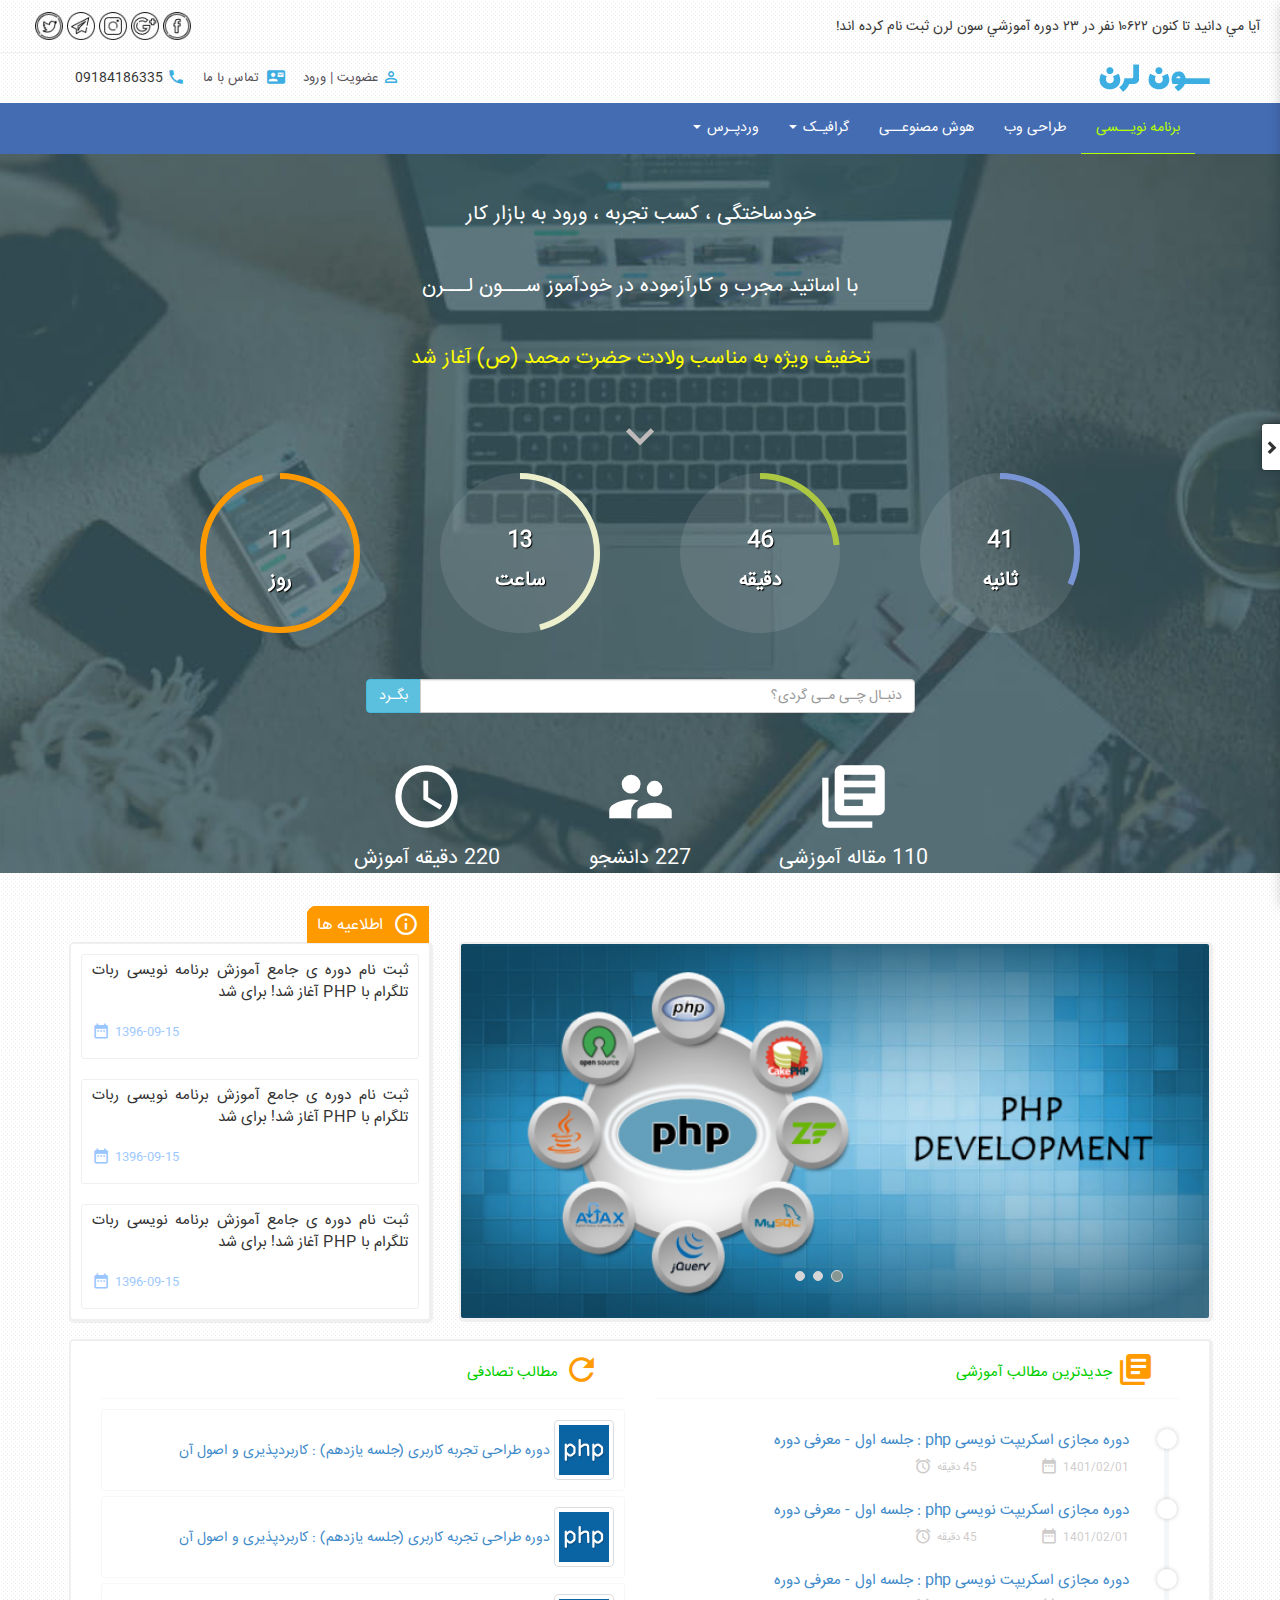
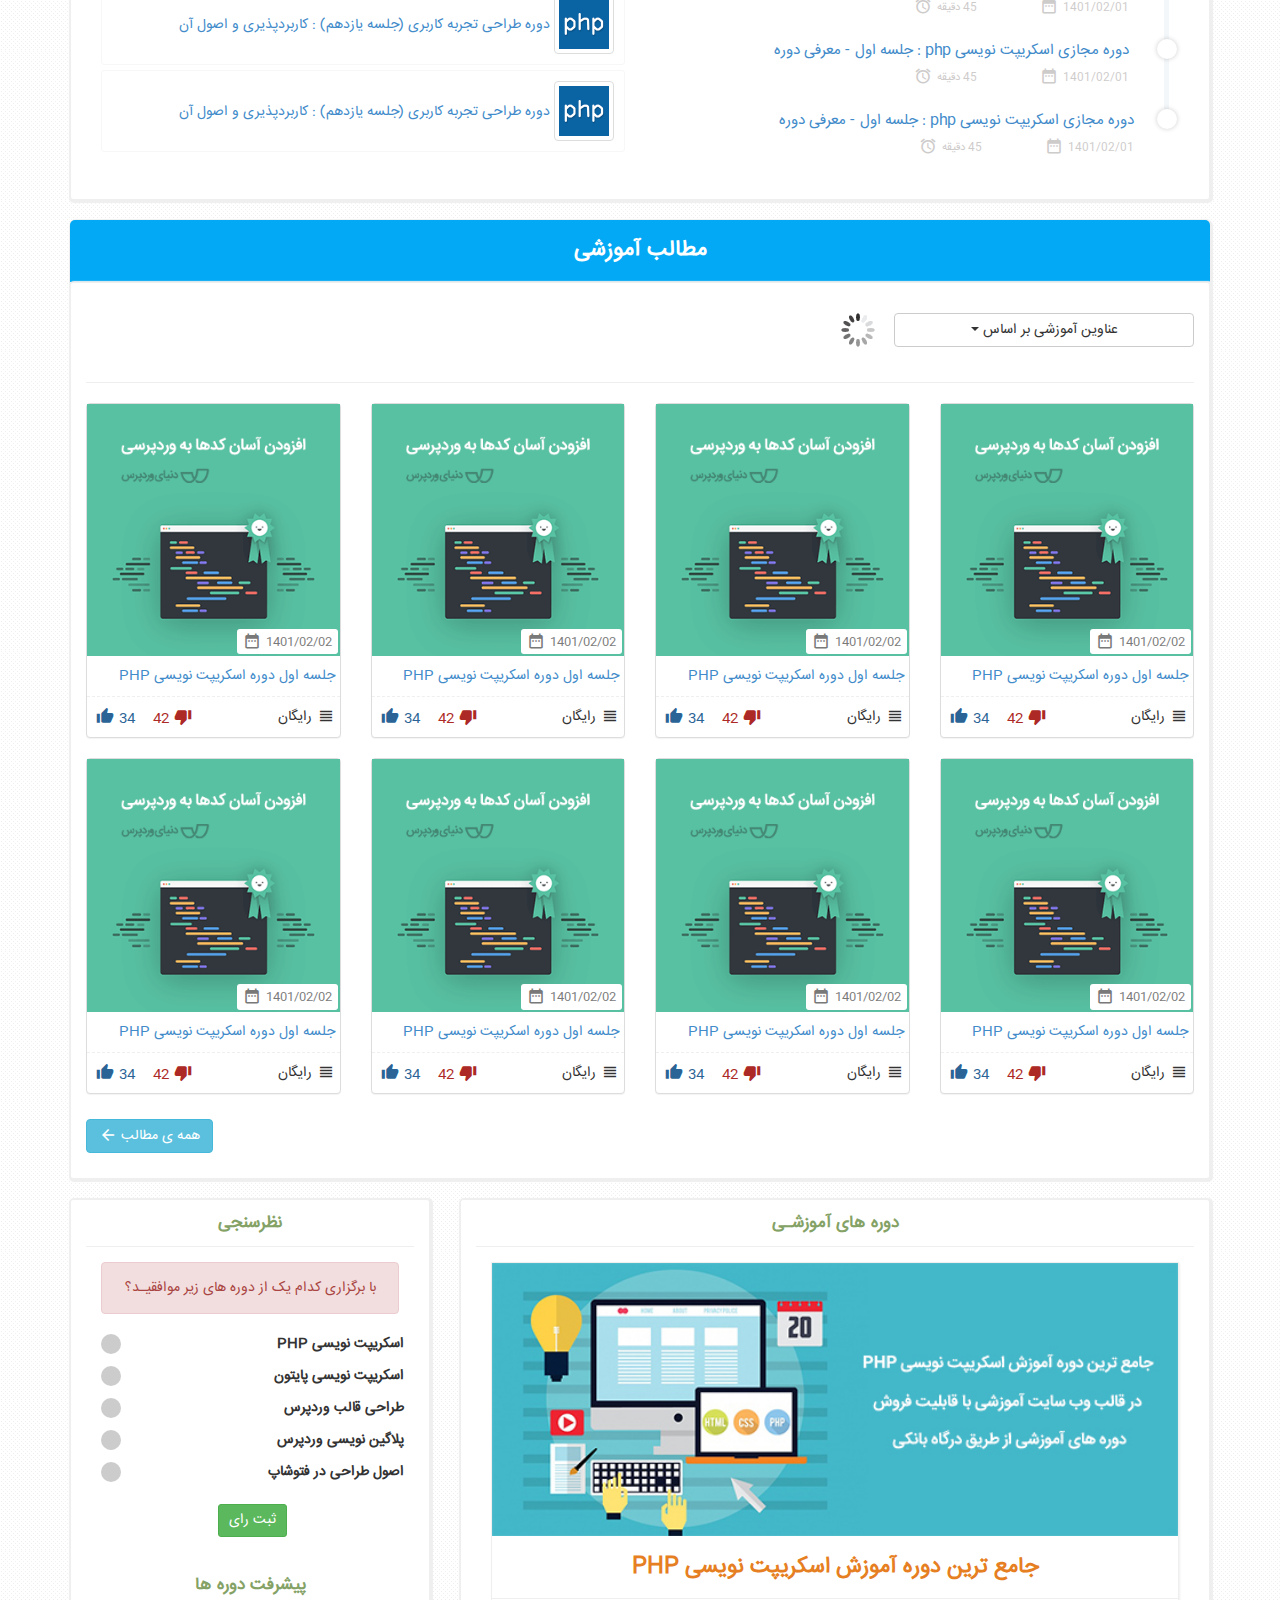
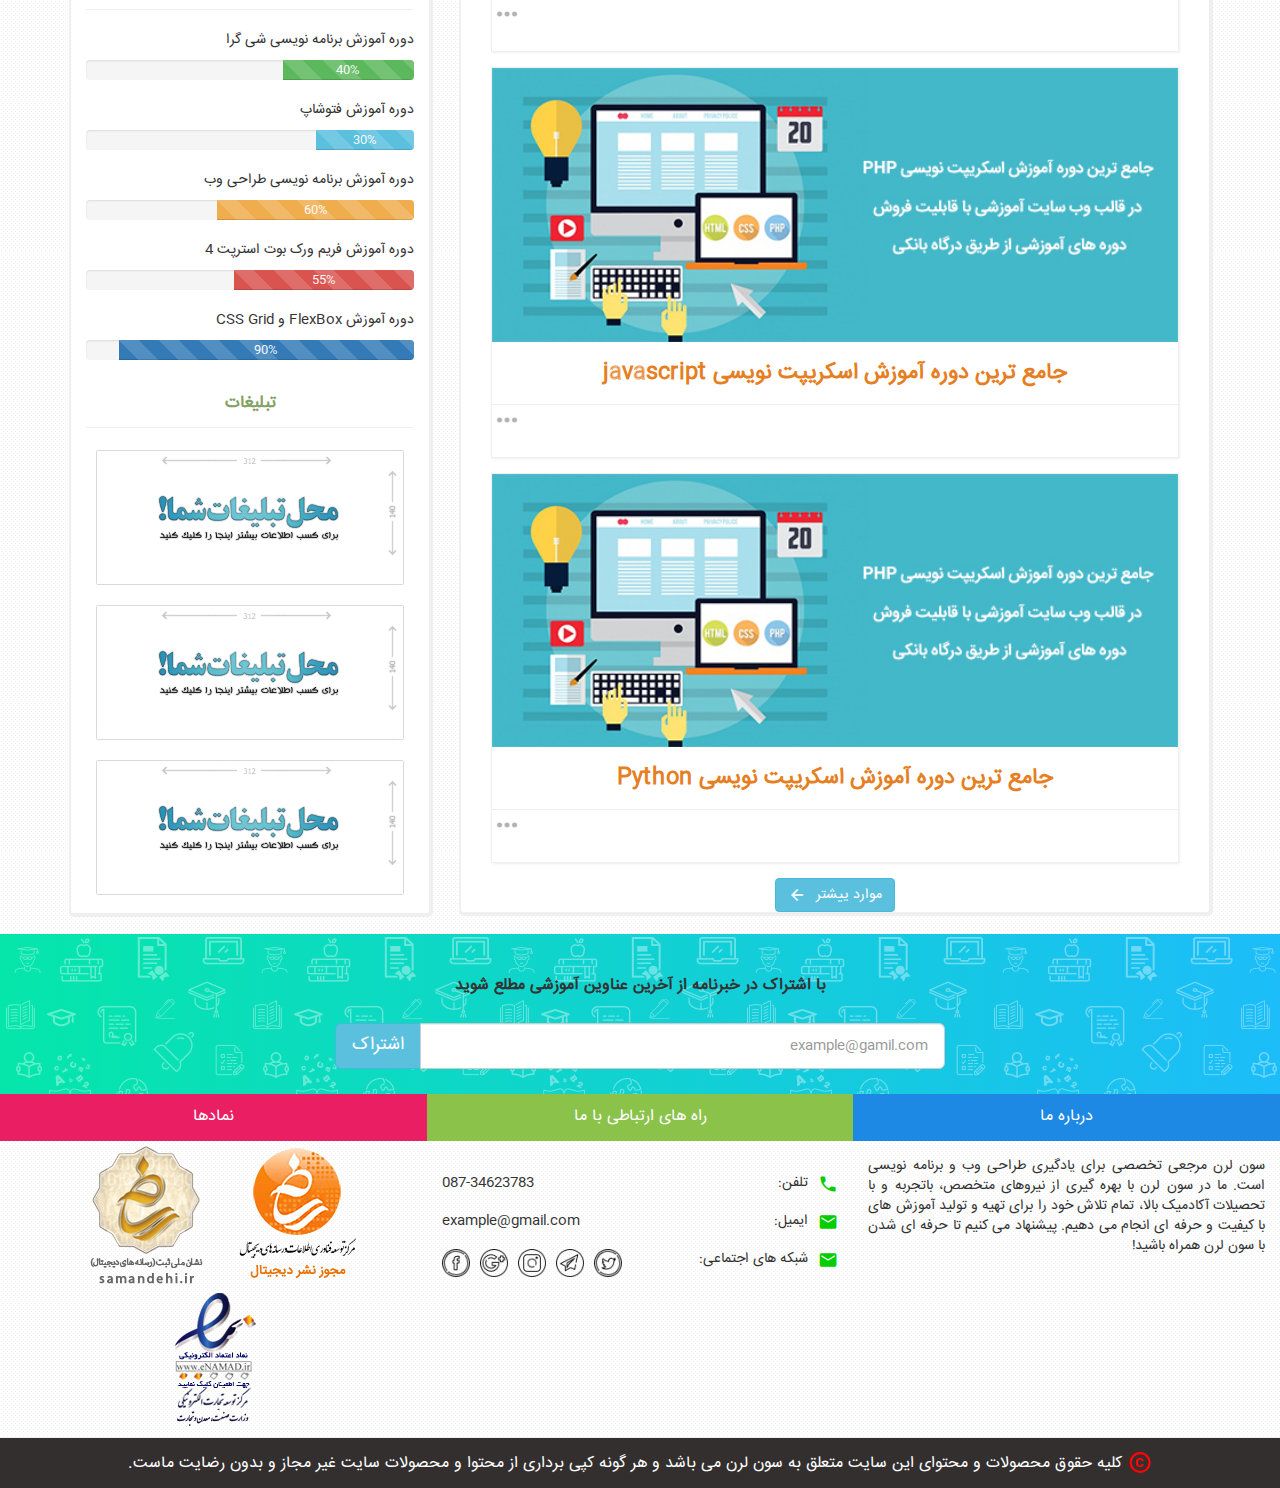
<file: index.html>
<!DOCTYPE html>
<html lang="fa">
<head>

    <meta charset="UTF-8">

    <meta name="viewport"
          content="width=device-width, user-scalable=no, initial-scale=1.0, maximum-scale=1.0, minimum-scale=1.0">
    <meta http-equiv="X-UA-Compatible" content="ie=edge">

    <title>صفحه اصلی</title>


    <link rel="icon" href="assets/img/7learn-blue.png">

    <!--     Stylesheet-->
    <link rel="stylesheet" href="assets/css/bootstrap-rtl.css">
    <link href="https://fonts.googleapis.com/icon?family=Material+Icons" rel="stylesheet">
    <link rel="stylesheet" href="assets/css/BootSideMenu.css">
    <link rel="stylesheet" href="assets/css/style.css">

    <!--     js-->
    <script src="assets/js/jquery.min.js"></script>
    <script src="assets/js/bootstrap.min.js"></script>
    <script src="assets/js/jquery.final-countdown.min.js"></script>
    <script src="assets/js/kinetic.js"></script>
    <script src="assets/js/jquery.simpleTicker.js"></script>
    <script src="assets/js/jquery.totemticker.js"></script>
    <script src="assets/js/jquery.BootSideMenu.js"></script>

</head>
<body>

<!--Slide nav-->
<div id="slide-nav">
    <div class="user">
        <img class="img-circle user-avatar-slide-nav" src="assets/img/gravatar.png" height="100" width="100"/>
        <div class="welcome text-center">
            <div class="text-center">خوش آمدید: <span>وحید صالحی</span></div>
            <div class="text-center">آخرین بازدید شما: <span>1401/07/02</span></div>

        </div>
    </div>

    <ul class="list-group slide-list">
        <li><i class="material-icons">dashboard</i><a href="#">پنل کاربری</a></li>
        <li><i class="material-icons">person</i><a href="#">پروفایل کاربری</a></li>
        <li><i class="material-icons">border_color</i><a href="#">ارسال مطلب</a></li>
        <li><i class="material-icons">forum</i><a href="#">نظرات</a>
            <span class="badge badge-slide-nave">5</span>
        </li>
        <li><i class="material-icons">school</i><a href="#">آموزش های من</a>
            <span class="badge badge-slide-nave">6</span>
        <li><i class="material-icons exit-icon">power_settings_new</i><a href="#">خروج</a></li>

    </ul>


</div>
<!--TopBar-->
<div class="container-fluid social-container hidden-xs hidden-sm hidden-md">
    <div class="row">
        <div class="col-lg-6">

            <div id="ticker-fade" class="ticker">
                <ul>
                    <li>آيا مي دانيد تا کنون ۱۰۶۲۲ نفر در ۲۳ دوره آموزشي سون لرن ثبت نام کرده اند!</li>
                    <li>آيا مي دانيد ميانگين رضايت دانشجويان سون لرن از دوره ها، بيش از ۹۳% مي باشد!</li>
                </ul>
            </div>

        </div>
        <div class="col-lg-6">
            <ul class="list-inline text-left social-icon">
                <li><a href="#"><img src="assets/img/facebook.png" height="28" width="28" alt="facebook"/></a></li>
                <li><a href="#"><img src="assets/img/google-plus.png" height="28" width="28" alt="google-plus"/></a>
                </li>
                <li><a href="#"><img src="assets/img/instagram.png" height="28" width="28" alt="instagram"/></a></li>
                <li><a href="#"><img src="assets/img/telegram.png" height="28" width="28" alt="telegram"/></a></li>
                <li><a href="#"><img src="assets/img/twitter.png" height="28" width="28" alt="twitter"/></a></li>
            </ul>

        </div>
    </div>
</div>
<div class="container-fluid">
    <div class="container">
        <div class="row">
            <div class="col-xs-4 col-sm-6">
                <a href="#"><img src="assets/img/logo.png" height="50" width="120" alt="logo"/></a>
            </div>
            <div class="col-xs-8 col-sm-6">
                <ul class="list-inline text-left topbar-link">
                    <li><i class="material-icons">perm_identity</i><a href="#">عضویت | ورود</a></li>
                    <li class="hidden-xs"><i class="material-icons">contact_mail</i><a href="#"> تماس با
                        ما </a></li>
                    <li><i class="material-icons ">phone</i>09184186335</li>
                </ul>


            </div>
        </div>
    </div>
</div>

<!--Top Menu-->
<nav class="navbar navbar-default navbar-custom">
    <div class="container">
        <div class="navbar-header">
            <button type="button" class="navbar-toggle collapsed" data-toggle="collapse"
                    data-target="#bs-example-navbar-collapse-1" aria-expanded="false">
                <span class="sr-only">Toggle navigation</span>
                <span class="icon-bar"></span>
                <span class="icon-bar"></span>
                <span class="icon-bar"></span>
            </button>
        </div>
        <div class="collapse navbar-collapse" id="bs-example-navbar-collapse-1">
            <ul class="nav navbar-nav">
                <li class="active"><a href="#">برنامه نویــسی <span class="sr-only">(current)</span></a></li>
                <li><a href="#">طراحی وب</a></li>
                <li><a href="#">هوش مصنوعــی</a></li>

            </ul>
            <!-- <form class="navbar-form navbar-left">
                 <div class="form-group">
                     <input type="text" class="form-control" placeholder="Search">
                 </div>
                 <button type="submit" class="btn btn-default">Submit</button>
             </form>-->
            <ul class="nav navbar-nav navbar-right">
                <li class="dropdown">
                    <a href="#" class="dropdown-toggle" data-toggle="dropdown" role="button" aria-haspopup="true"
                       aria-expanded="false">گرافیـک <span class="caret"></span></a>
                    <ul class="dropdown-menu">
                        <li><a href="#">گرافیـک یک</a></li>
                        <li><a href="#">گرافیـک دو</a></li>
                        <li><a href="#">گرافیـک سه</a></li>
                        <li role="separator" class="divider"></li>
                        <li><a href="#">گرافیـک چهار</a></li>
                        <li role="separator" class="divider"></li>
                        <li><a href="#">گرافیک پنج</a></li>
                    </ul>
                </li>
                <li class="dropdown">
                    <a href="#" class="dropdown-toggle" data-toggle="dropdown" role="button" aria-haspopup="true"
                       aria-expanded="false">وردپـرس <span class="caret"></span></a>
                    <ul class="dropdown-menu">
                        <li><a href="#">وردپـرس یک</a></li>
                        <li><a href="#">وردپـرس دو</a></li>
                        <li><a href="#">وردپـرس سه</a></li>
                        <li role="separator" class="divider"></li>
                        <li><a href="#">وردپـرس چهار</a></li>
                    </ul>
                </li>
            </ul>
        </div>
    </div>
</nav>

<!--Hero Header-->
<div class="container-fluid hero-header">
    <div class="row">
        <h2>خودساختگی ، کسب تجربه ، ورود به بازار کار</h2>
        <h2>با اساتید مجرب و کارآزموده در خودآموز ســـون لـــرن</h2>
        <h2 class="pulsate">تخفیف ویژه به مناسب ولادت حضرت محمد (ص) آغاز شد</h2>
    </div>

    <div class="row">

        <div class="bounce text-center"><i class="material-icons">keyboard_arrow_down</i></div>

    </div>

    <div class="row hidden-xs hidden-sm">
        <div class="countdown countdown-container container countdown-custom">
            <div class="clock row">
                <div class="clock-item clock-seconds countdown-time-value col-sm-6 col-md-3">
                    <div class="wrap">
                        <div class="inner">
                            <div id="canvas-seconds" class="clock-canvas"></div>

                            <div class="text">
                                <p class="val">0</p>
                                <p class="type-seconds type-time">ثانیه</p>
                            </div><!-- /.text -->
                        </div><!-- /.inner -->
                    </div><!-- /.wrap -->
                </div><!-- /.clock-item -->
                <div class="clock-item clock-minutes countdown-time-value col-sm-6 col-md-3">
                    <div class="wrap">
                        <div class="inner">
                            <div id="canvas-minutes" class="clock-canvas"></div>

                            <div class="text">
                                <p class="val">0</p>
                                <p class="type-minutes type-time">دقیقه</p>
                            </div><!-- /.text -->
                        </div><!-- /.inner -->
                    </div><!-- /.wrap -->
                </div><!-- /.clock-item -->
                <div class="clock-item clock-hours countdown-time-value col-sm-6 col-md-3">
                    <div class="wrap">
                        <div class="inner">
                            <div id="canvas-hours" class="clock-canvas"></div>

                            <div class="text">
                                <p class="val">0</p>
                                <p class="type-hours type-time">ساعت</p>
                            </div><!-- /.text -->
                        </div><!-- /.inner -->
                    </div><!-- /.wrap -->
                </div><!-- /.clock-item -->


                <div class="clock-item clock-days countdown-time-value col-sm-6 col-md-3">
                    <div class="wrap">
                        <div class="inner">
                            <div id="canvas-days" class="clock-canvas"></div>

                            <div class="text">
                                <p class="val">0</p>
                                <p class="type-days type-time">روز</p>
                            </div><!-- /.text -->
                        </div><!-- /.inner -->
                    </div><!-- /.wrap -->
                </div><!-- /.clock-item -->

            </div><!-- /.clock -->
        </div><!-- /.countdown-wrapper -->
    </div>

    <div class="row custom-row-search-filled">

        <div class="col-sm-6 col-sm-offset-3">

            <div class="input-group">
                <input type="text" class="form-control" placeholder="دنبـال چـی مـی گردی؟"/>
                <span class="input-group-btn">
                <button type="submit" class="btn btn-info">بگـرد</button></span>
            </div>

        </div>


    </div>

    <div class="row custom-row-statics hidden-xs hidden-sm">
        <div class="col-sm-2 col-sm-offset-3">
            <i class="material-icons">library_books</i>
            <span>110 مقاله آموزشی</span>
        </div>
        <div class="col-sm-2">
            <i class="material-icons">supervisor_account</i>
            <span>227 دانشجو</span>
        </div>
        <div class="col-sm-2">
            <i class="material-icons">access_time</i>
            <span>220 دقیقه آموزش</span>
        </div>
    </div>


</div>

<!--Slider & Info section-->
<div class="container custom-slider-info-container ">

    <div class="row">
        <div class="col-xs-12 col-sm-12 col-md-8 col-lg-8">

            <div id="carousel" class="carousel slide" data-ride="carousel">
                <ol class="carousel-indicators">
                    <li data-target="#carousel" data-slide-to="0" class="active"/>
                    <li data-target="#carousel" data-slide-to="1"/>
                    <li data-target="#carousel" data-slide-to="2"/>
                </ol>
                <div class="carousel-inner wrapper-free-style">
                    <div class="item active">
                        <img src="assets/img/slider1.png" alt="slider-image">
                    </div>
                    <div class="item">
                        <img src="assets/img/slider2.jpg" alt="slider-image">
                    </div>
                    <div class="item">
                        <img src="assets/img/slider3.jpg" alt="slider-image">
                    </div>
                </div>
            </div>


        </div>
        <div class="col-xs-12 col-sm-12 col-md-4 col-lg-4 info-section">
            <div class="wrapper-free-style">
                <div class="info-box">
                    <div class="info-title-section">
                        <i class="material-icons">info_outline</i> اطلاعیه ها
                    </div>
                    <div class="info-text">
                    <span>
                        ثبت نام دوره ی جامع آموزش برنامه نویسی ربات تلگرام با PHP آغاز شد! برای شد
                    </span>
                        <span class="info-date">1396-09-15<i class="material-icons">date_range</i></span>


                    </div>

                </div>
                <div class="info-box">
                    <div class="info-title-section">
                        <i class="material-icons">info_outline</i> اطلاعیه ها
                    </div>
                    <div class="info-text">
                    <span>
                        ثبت نام دوره ی جامع آموزش برنامه نویسی ربات تلگرام با PHP آغاز شد! برای شد
                    </span>
                        <span class="info-date">1396-09-15<i class="material-icons">date_range</i></span>


                    </div>

                </div>
                <div class="info-box">
                    <div class="info-title-section">
                        <i class="material-icons">info_outline</i> اطلاعیه ها
                    </div>
                    <div class="info-text">
                    <span>
                        ثبت نام دوره ی جامع آموزش برنامه نویسی ربات تلگرام با PHP آغاز شد! برای شد
                    </span>
                        <span class="info-date">1396-09-15<i class="material-icons">date_range</i></span>


                    </div>

                </div>
            </div>
        </div>
    </div>


</div>
<!--Topic and Random Topic section-->
<div class="container wrapper-margin-top">
    <div class="row">
        <div class="col-sm-12">
            <div class="col-sm-12 main-wrapper wrapper-free-style">
                <div class="col-sm-12 col-md-6">
                    <p class="lesson-title"><i class="material-icons">library_books</i>جدیدترین مطالب آموزشی</p>
                    <div class="post-publish">
                        <ul class="list-group post-publish-list">
                            <li>
                                <span class="list-icon"></span>
                                <div><a href="#">دوره مجازی اسکریپت نویسی php : جلسه اول - معرفی دوره</a></div>
                                <div class="post-publish-date">
                                    <span>1401/02/01<i class="material-icons">date_range</i></span>
                                    <span>45 دقیقه<i class="material-icons">alarm</i> </span>
                                </div>
                            </li>
                            <li>
                                <span class="list-icon"></span>
                                <div><a href="#">دوره مجازی اسکریپت نویسی php : جلسه اول - معرفی دوره</a></div>
                                <div class="post-publish-date">
                                    <span>1401/02/01<i class="material-icons">date_range</i></span>
                                    <span>45 دقیقه<i class="material-icons">alarm</i> </span>
                                </div>
                            </li>
                            <li>
                                <span class="list-icon"></span>
                                <div><a href="#">دوره مجازی اسکریپت نویسی php : جلسه اول - معرفی دوره</a></div>
                                <div class="post-publish-date">
                                    <span>1401/02/01<i class="material-icons">date_range</i></span>
                                    <span>45 دقیقه<i class="material-icons">alarm</i> </span>
                                </div>
                            </li>
                            <li>
                                <span class="list-icon"></span>
                                <div><a href="#">دوره مجازی اسکریپت نویسی php : جلسه اول - معرفی دوره</a></div>
                                <div class="post-publish-date">
                                    <span>1401/02/01<i class="material-icons">date_range</i></span>
                                    <span>45 دقیقه<i class="material-icons">alarm</i> </span>
                                </div>
                            </li>
                            <li>
                                <span class="list-icon"></span>
                                <div><a href="#">دوره مجازی اسکریپت نویسی php : جلسه اول - معرفی دوره</a></div>
                                <div class="post-publish-date">
                                    <span>1401/02/01<i class="material-icons">date_range</i></span>
                                    <span>45 دقیقه<i class="material-icons">alarm</i> </span>
                                </div>
                            </li>

                        </ul>
                    </div>


                </div>
                <div class="col-sm-12 col-md-6">
                    <p class="random-title"><i class="material-icons">refresh</i>مطالب تصادفی</p>
                    <div class="post-random">
                        <ul class="list-group" id="vertical-ticker">
                            <li>
                                <a href="#"><span><img class="img-thumbnail" src="assets/img/php.jpg" height="60"
                                                       width="60"/></span>
                                    دوره طراحی تجربه کاربری (جلسه یازدهم) :‌ کاربردپذیری و اصول آن</a>
                            </li>
                            <li>
                                <a href="#"><span><img class="img-thumbnail" src="assets/img/php.jpg" height="60"
                                                       width="60"/></span>
                                    دوره طراحی تجربه کاربری (جلسه یازدهم) :‌ کاربردپذیری و اصول آن</a>
                            </li>
                            <li>
                                <a href="#"><span><img class="img-thumbnail" src="assets/img/php.jpg" height="60"
                                                       width="60"/></span>
                                    دوره طراحی تجربه کاربری (جلسه یازدهم) :‌ کاربردپذیری و اصول آن</a>
                            </li>
                            <li>
                                <a href="#"><span><img class="img-thumbnail" src="assets/img/php.jpg" height="60"
                                                       width="60"/></span>
                                    دوره طراحی تجربه کاربری (جلسه یازدهم) :‌ کاربردپذیری و اصول آن</a>
                            </li>

                        </ul>

                    </div>


                </div>
            </div>
        </div>


    </div>
</div>

<!--main content section-->
<div class="container wrapper-margin-top">
    <div class="row">
        <div class="col-sm-12">
            <div class="content-header">مطالب آموزشی</div>
            <div class="main-content wrapper-free-style">
                <div class="dropdown custom-dropdown">
                    <button class="btn btn-default dropdown-toggle" type="button" id="content-filter"
                            data-toggle="dropdown"> عناوین آموزشی بر اساس
                        <span class="caret"></span>
                    </button>
                    <ul class="dropdown-menu text-center">
                        <li><a href="#">همه مطالب</a></li>
                        <li><a href="#">محبوب ترین مطالب</a></li>
                        <li><a href="#">پربازدیدترین مطالب</a></li>
                    </ul>
                    <img class="loadoing" src="assets/img/loader.gif">

                </div>
                <hr>
                <div class="load-content">
                    <div class="row">
                        <div class="col-xs-6 col-md-4 col-lg-3">
                            <div class="panel panel-default">
                                <div class="panel-post">
                                    <img class="img-responsive" src="assets/img/sample.png"/>
                                    <span class="i-date">1401/02/02<i class="material-icons">date_range</i></span>
                                    <div class="overly">
                                        <div class="text-expert">در جلسه اول این دوره آموزشی می پردازیم به پیاده سازی
                                            موارد اولیه...
                                        </div>
                                        <ul class="list-inline text-center post-detail">
                                            <li><i class="material-icons">perm_identity</i> دانا مرادی</li>
                                            <li><i class="material-icons">remove_red_eye</i>400</li>
                                            <li><i class="material-icons">comment</i>4</li>


                                        </ul>
                                    </div>
                                </div>
                                <div class="post-link"><a href="#"> جلسه اول دوره اسکریپت نویسی PHP</a></div>
                                <div class="post-like-type">
                                    <span class="post-type"><i class="material-icons">view_headline</i>رایگان</span>
                                    <a href="#"><span class="like-btn">34<i class="material-icons ">thumb_up</i></span></a>
                                    <a href="#"><span class="dislike-btn"><i class="material-icons thumb-down">thumb_down</i>42</span></a>
                                </div>

                            </div>


                        </div>
                        <div class="col-xs-6 col-md-4 col-lg-3">
                            <div class="panel panel-default">
                                <div class="panel-post">
                                    <img class="img-responsive" src="assets/img/sample.png"/>
                                    <span class="i-date">1401/02/02<i class="material-icons">date_range</i></span>
                                    <div class="overly">
                                        <div class="text-expert">در جلسه اول این دوره آموزشی می پردازیم به پیاده سازی
                                            موارد اولیه...
                                        </div>
                                        <ul class="list-inline text-center post-detail">
                                            <li><i class="material-icons">perm_identity</i> دانا مرادی</li>
                                            <li><i class="material-icons">remove_red_eye</i>400</li>
                                            <li><i class="material-icons">comment</i>4</li>


                                        </ul>
                                    </div>
                                </div>
                                <div class="post-link"><a href="#"> جلسه اول دوره اسکریپت نویسی PHP</a></div>
                                <div class="post-like-type">
                                    <span class="post-type"><i class="material-icons">view_headline</i>رایگان</span>
                                    <a href="#"><span class="like-btn">34<i class="material-icons ">thumb_up</i></span></a>
                                    <a href="#"><span class="dislike-btn"><i class="material-icons thumb-down">thumb_down</i>42</span></a>
                                </div>

                            </div>


                        </div>
                        <div class="col-xs-6 col-md-4 col-lg-3">
                            <div class="panel panel-default">
                                <div class="panel-post">
                                    <img class="img-responsive" src="assets/img/sample.png"/>
                                    <span class="i-date">1401/02/02<i class="material-icons">date_range</i></span>
                                    <div class="overly">
                                        <div class="text-expert">در جلسه اول این دوره آموزشی می پردازیم به پیاده سازی
                                            موارد اولیه...
                                        </div>
                                        <ul class="list-inline text-center post-detail">
                                            <li><i class="material-icons">perm_identity</i> دانا مرادی</li>
                                            <li><i class="material-icons">remove_red_eye</i>400</li>
                                            <li><i class="material-icons">comment</i>4</li>


                                        </ul>
                                    </div>
                                </div>
                                <div class="post-link"><a href="#"> جلسه اول دوره اسکریپت نویسی PHP</a></div>
                                <div class="post-like-type">
                                    <span class="post-type"><i class="material-icons">view_headline</i>رایگان</span>
                                    <a href="#"><span class="like-btn">34<i class="material-icons ">thumb_up</i></span></a>
                                    <a href="#"><span class="dislike-btn"><i class="material-icons thumb-down">thumb_down</i>42</span></a>
                                </div>

                            </div>


                        </div>
                        <div class="col-xs-6 col-md-4 col-lg-3">
                            <div class="panel panel-default">
                                <div class="panel-post">
                                    <img class="img-responsive" src="assets/img/sample.png"/>
                                    <span class="i-date">1401/02/02<i class="material-icons">date_range</i></span>
                                    <div class="overly">
                                        <div class="text-expert">در جلسه اول این دوره آموزشی می پردازیم به پیاده سازی
                                            موارد اولیه...
                                        </div>
                                        <ul class="list-inline text-center post-detail">
                                            <li><i class="material-icons">perm_identity</i> دانا مرادی</li>
                                            <li><i class="material-icons">remove_red_eye</i>400</li>
                                            <li><i class="material-icons">comment</i>4</li>


                                        </ul>
                                    </div>
                                </div>
                                <div class="post-link"><a href="#"> جلسه اول دوره اسکریپت نویسی PHP</a></div>
                                <div class="post-like-type">
                                    <span class="post-type"><i class="material-icons">view_headline</i>رایگان</span>
                                    <a href="#"><span class="like-btn">34<i class="material-icons ">thumb_up</i></span></a>
                                    <a href="#"><span class="dislike-btn"><i class="material-icons thumb-down">thumb_down</i>42</span></a>
                                </div>

                            </div>


                        </div>
                        <div class="col-xs-6 col-md-4 col-lg-3">
                            <div class="panel panel-default">
                                <div class="panel-post">
                                    <img class="img-responsive" src="assets/img/sample.png"/>
                                    <span class="i-date">1401/02/02<i class="material-icons">date_range</i></span>
                                    <div class="overly">
                                        <div class="text-expert">در جلسه اول این دوره آموزشی می پردازیم به پیاده سازی
                                            موارد اولیه...
                                        </div>
                                        <ul class="list-inline text-center post-detail">
                                            <li><i class="material-icons">perm_identity</i> دانا مرادی</li>
                                            <li><i class="material-icons">remove_red_eye</i>400</li>
                                            <li><i class="material-icons">comment</i>4</li>


                                        </ul>
                                    </div>
                                </div>
                                <div class="post-link"><a href="#"> جلسه اول دوره اسکریپت نویسی PHP</a></div>
                                <div class="post-like-type">
                                    <span class="post-type"><i class="material-icons">view_headline</i>رایگان</span>
                                    <a href="#"><span class="like-btn">34<i class="material-icons ">thumb_up</i></span></a>
                                    <a href="#"><span class="dislike-btn"><i class="material-icons thumb-down">thumb_down</i>42</span></a>
                                </div>

                            </div>


                        </div>
                        <div class="col-xs-6 col-md-4 col-lg-3">
                            <div class="panel panel-default">
                                <div class="panel-post">
                                    <img class="img-responsive" src="assets/img/sample.png"/>
                                    <span class="i-date">1401/02/02<i class="material-icons">date_range</i></span>
                                    <div class="overly">
                                        <div class="text-expert">در جلسه اول این دوره آموزشی می پردازیم به پیاده سازی
                                            موارد اولیه...
                                        </div>
                                        <ul class="list-inline text-center post-detail">
                                            <li><i class="material-icons">perm_identity</i> دانا مرادی</li>
                                            <li><i class="material-icons">remove_red_eye</i>400</li>
                                            <li><i class="material-icons">comment</i>4</li>


                                        </ul>
                                    </div>
                                </div>
                                <div class="post-link"><a href="#"> جلسه اول دوره اسکریپت نویسی PHP</a></div>
                                <div class="post-like-type">
                                    <span class="post-type"><i class="material-icons">view_headline</i>رایگان</span>
                                    <a href="#"><span class="like-btn">34<i class="material-icons ">thumb_up</i></span></a>
                                    <a href="#"><span class="dislike-btn"><i class="material-icons thumb-down">thumb_down</i>42</span></a>
                                </div>

                            </div>


                        </div>
                        <div class="col-xs-6 col-md-4 col-lg-3">
                            <div class="panel panel-default">
                                <div class="panel-post">
                                    <img class="img-responsive" src="assets/img/sample.png"/>
                                    <span class="i-date">1401/02/02<i class="material-icons">date_range</i></span>
                                    <div class="overly">
                                        <div class="text-expert">در جلسه اول این دوره آموزشی می پردازیم به پیاده سازی
                                            موارد اولیه...
                                        </div>
                                        <ul class="list-inline text-center post-detail">
                                            <li><i class="material-icons">perm_identity</i> دانا مرادی</li>
                                            <li><i class="material-icons">remove_red_eye</i>400</li>
                                            <li><i class="material-icons">comment</i>4</li>


                                        </ul>
                                    </div>
                                </div>
                                <div class="post-link"><a href="#"> جلسه اول دوره اسکریپت نویسی PHP</a></div>
                                <div class="post-like-type">
                                    <span class="post-type"><i class="material-icons">view_headline</i>رایگان</span>
                                    <a href="#"><span class="like-btn">34<i class="material-icons ">thumb_up</i></span></a>
                                    <a href="#"><span class="dislike-btn"><i class="material-icons thumb-down">thumb_down</i>42</span></a>
                                </div>

                            </div>


                        </div>
                        <div class="col-xs-6 col-md-4 col-lg-3">
                            <div class="panel panel-default">
                                <div class="panel-post">
                                    <img class="img-responsive" src="assets/img/sample.png"/>
                                    <span class="i-date">1401/02/02<i class="material-icons">date_range</i></span>
                                    <div class="overly">
                                        <div class="text-expert">در جلسه اول این دوره آموزشی می پردازیم به پیاده سازی
                                            موارد اولیه...
                                        </div>
                                        <ul class="list-inline text-center post-detail">
                                            <li><i class="material-icons">perm_identity</i> دانا مرادی</li>
                                            <li><i class="material-icons">remove_red_eye</i>400</li>
                                            <li><i class="material-icons">comment</i>4</li>


                                        </ul>
                                    </div>
                                </div>
                                <div class="post-link"><a href="#"> جلسه اول دوره اسکریپت نویسی PHP</a></div>
                                <div class="post-like-type">
                                    <span class="post-type"><i class="material-icons">view_headline</i>رایگان</span>
                                    <a href="#"><span class="like-btn">34<i class="material-icons ">thumb_up</i></span></a>
                                    <a href="#"><span class="dislike-btn"><i class="material-icons thumb-down">thumb_down</i>42</span></a>
                                </div>

                            </div>


                        </div>

                    </div>
                </div>
                <div class="all-post">
                    <a type="button" class="btn btn-info">همه ی مطالب
                        <i class="material-icons">arrow_back</i>
                    </a>
                </div>

            </div>


        </div>
    </div>
</div>

<!--course content-->
<div class="container wrapper-margin-top">
    <div class="row">
        <div class="col-sm-12 col-md-8">
            <div class="col-sm-12 main-wrapper wrapper-free-style">
                <div class="section-title text-center">
                    <h5>دوره های آموزشـی</h5>
                </div>
                <div class="course-info">
                    <div class="course-thumbnail">
                        <img class="img-responsive" src="assets/img/php-course.jpg" height="239" width="600"
                             alt="course image"/></div>
                    <div class="course-detail">
                        <h3 class="text-center course-title">جامع ترین دوره آموزش اسکریپت نویسی PHP</h3>
                        <div class="text-left">
                            <a href="#course-meta-section" data-toggle="collapse" class="course-info-tooltip">
                                <i class="material-icons" data-toggle="tooltip" data-placement="top"
                                   title="جزئیات بیشتر...">more_horiz</i> </a></div>
                        <div class="collapse course-meta text-center" id="course-meta-section">
                            <ul class="list-inline">
                                <li><i class="material-icons">person</i><span>مدرس دوره: دانا مرادی</span></li>
                                <li><i class="material-icons">alarm</i><span>طول دوره: 35 ساعت </span></li>
                                <li><i class="material-icons">clear_all</i><span>وضعیت دوره: پیش ثبت نام</span></li>
                                <li><i class="material-icons">school</i><span>دانشجویان: 234 نفر</span></li>
                            </ul>
                            <a href="#" class="btn btn-success">ثبت نام در این دوره</a>

                        </div>


                    </div>


                </div>

                <div class="course-info">
                    <div class="course-thumbnail">
                        <img class="img-responsive" src="assets/img/php-course.jpg" height="239" width="600"
                             alt="course image"/></div>
                    <div class="course-detail">
                        <h3 class="text-center course-title">جامع ترین دوره آموزش اسکریپت نویسی javascript</h3>
                        <div class="text-left">
                            <a href="#course-meta-section-1" data-toggle="collapse" class="course-info-tooltip">
                                <i class="material-icons" data-toggle="tooltip" data-placement="top"
                                   title="جزئیات بیشتر...">more_horiz</i> </a></div>
                        <div class="collapse course-meta text-center" id="course-meta-section-1">
                            <ul class="list-inline">
                                <li><i class="material-icons">person</i><span>مدرس دوره: دانا مرادی</span></li>
                                <li><i class="material-icons">alarm</i><span>طول دوره: 35 ساعت </span></li>
                                <li><i class="material-icons">clear_all</i><span>وضعیت دوره: پیش ثبت نام</span></li>
                                <li><i class="material-icons">school</i><span>دانشجویان: 234 نفر</span></li>
                            </ul>
                            <a href="#" class="btn btn-success">ثبت نام در این دوره</a>

                        </div>


                    </div>


                </div>

                <div class="course-info">
                    <div class="course-thumbnail">
                        <img class="img-responsive" src="assets/img/php-course.jpg" height="239" width="600"
                             alt="course image"/></div>
                    <div class="course-detail">
                        <h3 class="text-center course-title">جامع ترین دوره آموزش اسکریپت نویسی Python</h3>
                        <div class="text-left">
                            <a href="#course-meta-section-2" data-toggle="collapse" class="course-info-tooltip">
                                <i class="material-icons" data-toggle="tooltip" data-placement="top"
                                   title="جزئیات بیشتر...">more_horiz</i> </a></div>
                        <div class="collapse course-meta text-center" id="course-meta-section-2">
                            <ul class="list-inline">
                                <li><i class="material-icons">person</i><span>مدرس دوره: دانا مرادی</span></li>
                                <li><i class="material-icons">alarm</i><span>طول دوره: 35 ساعت </span></li>
                                <li><i class="material-icons">clear_all</i><span>وضعیت دوره: پیش ثبت نام</span></li>
                                <li><i class="material-icons">school</i><span>دانشجویان: 234 نفر</span></li>
                            </ul>
                            <a href="#" class="btn btn-success">ثبت نام در این دوره</a>

                        </div>


                    </div>


                </div>

                <div class="text-center more-course">
                    <a href="#" class="btn btn-info">موارد ییشتر<i class="material-icons">arrow_back</i></a>

                </div>

            </div>
        </div>
        <div class="col-sm-12 col-md-4 ">
            <div class="col-sm-12 main-wrapper wrapper-free-style">
                <!--Vote Section-->
                <div class="section-title text-center">
                    <h5>نظرسنجی</h5>
                </div>
                <div class="vote">
                    <div class="alert alert-danger text-center">
                        با برگزاری کدام یک از دوره های زیر موافقیـد؟
                    </div>
                    <!--                    <div class="tasks-progressbar">-->
                    <!--                        <p>PHPاسکریپت نویسی</p>-->
                    <!--                        <div class="progress">-->
                    <!--                            <div class="progress-bar progress-bar-success" style="width: 40%">-->
                    <!--                                <span>40%</span>-->
                    <!--                            </div>-->
                    <!--                        </div>-->
                    <!--                        <p>اسکریپت نویسی پایتون</p>-->
                    <!--                        <div class="progress">-->
                    <!--                            <div class="progress-bar progress-bar-success" style="width: 30%">-->
                    <!--                                <span>30%</span>-->
                    <!--                            </div>-->
                    <!--                        </div>-->
                    <!--                        <p>طراحی قالب وردپرس</p>-->
                    <!--                        <div class="progress">-->
                    <!--                            <div class="progress-bar progress-bar-success"-->
                    <!--                                 style="width: 60%">-->
                    <!--                                <span>60%</span>-->
                    <!--                            </div>-->
                    <!--                        </div>-->
                    <!--                        <p>پلاگین نویسی وردپرس</p>-->
                    <!--                        <div class="progress">-->
                    <!--                            <div class="progress-bar progress-bar-success" style="width: 90%">-->
                    <!--                                <span>90%</span>-->
                    <!--                            </div>-->
                    <!--                        </div>-->
                    <!--                        <p>اصول طراحی در فتوشاپ</p>-->
                    <!--                        <div class="progress">-->
                    <!--                            <div class="progress-bar progress-bar-success"-->
                    <!--                                 style="width: 55%">-->
                    <!--                                <span>55%</span>-->
                    <!--                            </div>-->
                    <!--                        </div>-->
                    <!--                    </div>-->

                    <form class="list-inline">
                        <label class="label-container">
                            اسکریپت نویسی PHP
                            <input type="radio" name="radio">
                            <span class="chekmark"></span>
                        </label>
                        <label class="label-container">
                            اسکریپت نویسی پایتون
                            <input type="radio" name="radio">
                            <span class="chekmark"></span>
                        </label>
                        <label class="label-container">
                            طراحی قالب وردپرس
                            <input type="radio" name="radio">
                            <span class="chekmark"></span>
                        </label>
                        <label class="label-container">
                            پلاگین نویسی وردپرس
                            <input type="radio" name="radio">
                            <span class="chekmark"></span>
                        </label>
                        <label class="label-container">
                            اصول طراحی در فتوشاپ
                            <input type="radio" name="radio">
                            <span class="chekmark"></span>
                        </label>

                        <div class="btn-vote text-center">
                            <input type="submit" class="btn btn-success btn-sm" value="ثبت رای">
                        </div>
                    </form>
                </div>
                <!--Progress-->
                <div class="section-title text-center">
                    <h5>پیشرفت دوره ها</h5>
                </div>
                <div class="tasks-progressbar">
                    <p>دوره آموزش برنامه نویسی شی گرا</p>
                    <div class="progress">
                        <div class="progress-bar progress-bar-success progress-bar-striped active" style="width: 40%">
                            <span>40%</span>
                        </div>
                    </div>
                    <p>دوره آموزش فتوشاپ</p>
                    <div class="progress">
                        <div class="progress-bar progress-bar-info progress-bar-striped active" style="width: 30%">
                            <span>30%</span>
                        </div>
                    </div>
                    <p>دوره آموزش برنامه نویسی طراحی وب</p>
                    <div class="progress">
                        <div class="progress-bar progress-bar-warning progress-bar-striped active"
                             style="width: 60%">
                            <span>60%</span>
                        </div>
                    </div>
                    <p>دوره آموزش فریم ورک بوت استرپت 4</p>
                    <div class="progress">
                        <div class="progress-bar progress-bar-danger progress-bar-striped active"
                             style="width: 55%">
                            <span>55%</span>
                        </div>
                    </div>
                    <p>دوره آموزش FlexBox و CSS Grid</p>
                    <div class="progress">
                        <div class="progress-bar progress-bar-striped active" style="width: 90%">
                            <span>90%</span>
                        </div>
                    </div>
                </div>
                <!--advertismaent-->
                <div class="section-title text-center">
                    <h5>تبلیغات</h5>
                </div>
                <div class="ads text-center">
                    <a href="#"><img src="assets/img/ads-banner.jpg" height="140" width="312" alt="advertisment"/></a>
                    <a href="#"><img src="assets/img/ads-banner.jpg" height="140" width="312" alt="advertisment"/></a>
                    <a href="#"><img src="assets/img/ads-banner.jpg" height="140" width="312" alt="advertisment"/></a>
                </div>


            </div>
        </div>
    </div>
</div>

<!--newsletter section-->
<div class="container-fluid wrapper-margin-top newsletter-section">
    <div class="row custom-footer-row">
        <div class="col-xs-10 col-sm-8 col-md-6 col-xs-offset-1 col-sm-offset-2 col-md-offset-3">
            <p class="newsletter-title">با اشتراک در خبرنامه از آخرین عناوین آموزشی مطلع شوید</p>
            <form class="form-inline">
                <div class="input-group input-group-lg">

                    <input type="text" placeholder="example@gamil.com" class="form-control">
                    <span class="input-group-btn">
                        <button type="button" class="btn btn-info">اشتراک</button>
                    </span>

                </div>

            </form>


        </div>
    </div>
</div>
<!--footer-->
<div class="container-fluid footer-section padding-rest">
    <div class="row custom-footer-row">
        <div class="col-sm-12 col-md-4 padding-rest">
            <div class="aboutus-footer"><p>درباره ما</p></div>
            <p class="aboutus-text">سون لرن مرجعی تخصصی برای یادگیری طراحی وب و برنامه نویسی است. ما در سون لرن با
                بهره
                گیری از نیروهای
                متخصص، باتجربه و با تحصیلات آکادمیک بالا، تمام تلاش خود را برای تهیه و تولید آموزش های با کیفیت و
                حرفه ای انجام می دهیم. پیشنهاد می کنیم تا حرفه ای شدن با سون لرن همراه باشید!</p>
        </div>
        <div class="col-sm-12 col-md-4 padding-rest">
            <div class="connectus-footer"><p>راه های ارتباطی با ما</p></div>
            <div class="connectus-text">
                <div>
                    <span><i class="material-icons">phone</i>تلفن:</span>
                    <span class="phone">087-34623783</span>

                </div>
                <div>
                    <span><i class="material-icons">email</i>ایمیل:</span>
                    <span class="phone">example@gmail.com</span>
                </div>
                <div class="connectus-social">
                    <ul class="list-inline">
                        <span><i class="material-icons">email</i>شبکه های اجتماعی:</span>
                        <li class="facebook"><a href="#"><img src="assets/img/facebook.png" height="28" width="28"
                                                              alt="facebook"/></a>
                        </li>
                        <li><a href="#"><img src="assets/img/google-plus.png" height="28" width="28"
                                             alt="google-plus"/></a>
                        </li>
                        <li><a href="#"><img src="assets/img/instagram.png" height="28" width="28" alt="instagram"/></a>
                        </li>
                        <li><a href="#"><img src="assets/img/telegram.png" height="28" width="28"
                                             alt="telegram"/></a>
                        </li>
                        <li><a href="#"><img src="assets/img/twitter.png" height="28" width="28" alt="twitter"/></a>
                        </li>
                    </ul>

                </div>

            </div>

        </div>
        <div class="col-sm-12 col-md-4 padding-rest">
            <div class="sign-footer"><p>نمادها</p></div>
            <ul class="list-inline text-center">
                <li><a href="#"><img src="assets/img/b1.png" height="136" width="125"/></a></li>
                <li><a href="#"><img src="assets/img/b2.png" height="150" width="150"/></a></li>
                <li><a href="#"><img src="assets/img/b3.png" height="136" width="125"/></a></li>
            </ul>

        </div>
    </div>
    <div class="row custom-footer-row">
        <div class="col-sm-12 text-center padding-rest">
            <p class="copy-right-text">
                <i class="material-icons">copyright</i>
                کليه حقوق محصولات و محتوای اين سایت متعلق به سون لرن می باشد و هر گونه کپی برداری از محتوا و محصولات
                سایت غیر مجاز و بدون رضایت ماست.
            </p>
        </div>
    </div>
</div>
<script src="assets/js/js.js"></script>
</body>
</html>
</file>
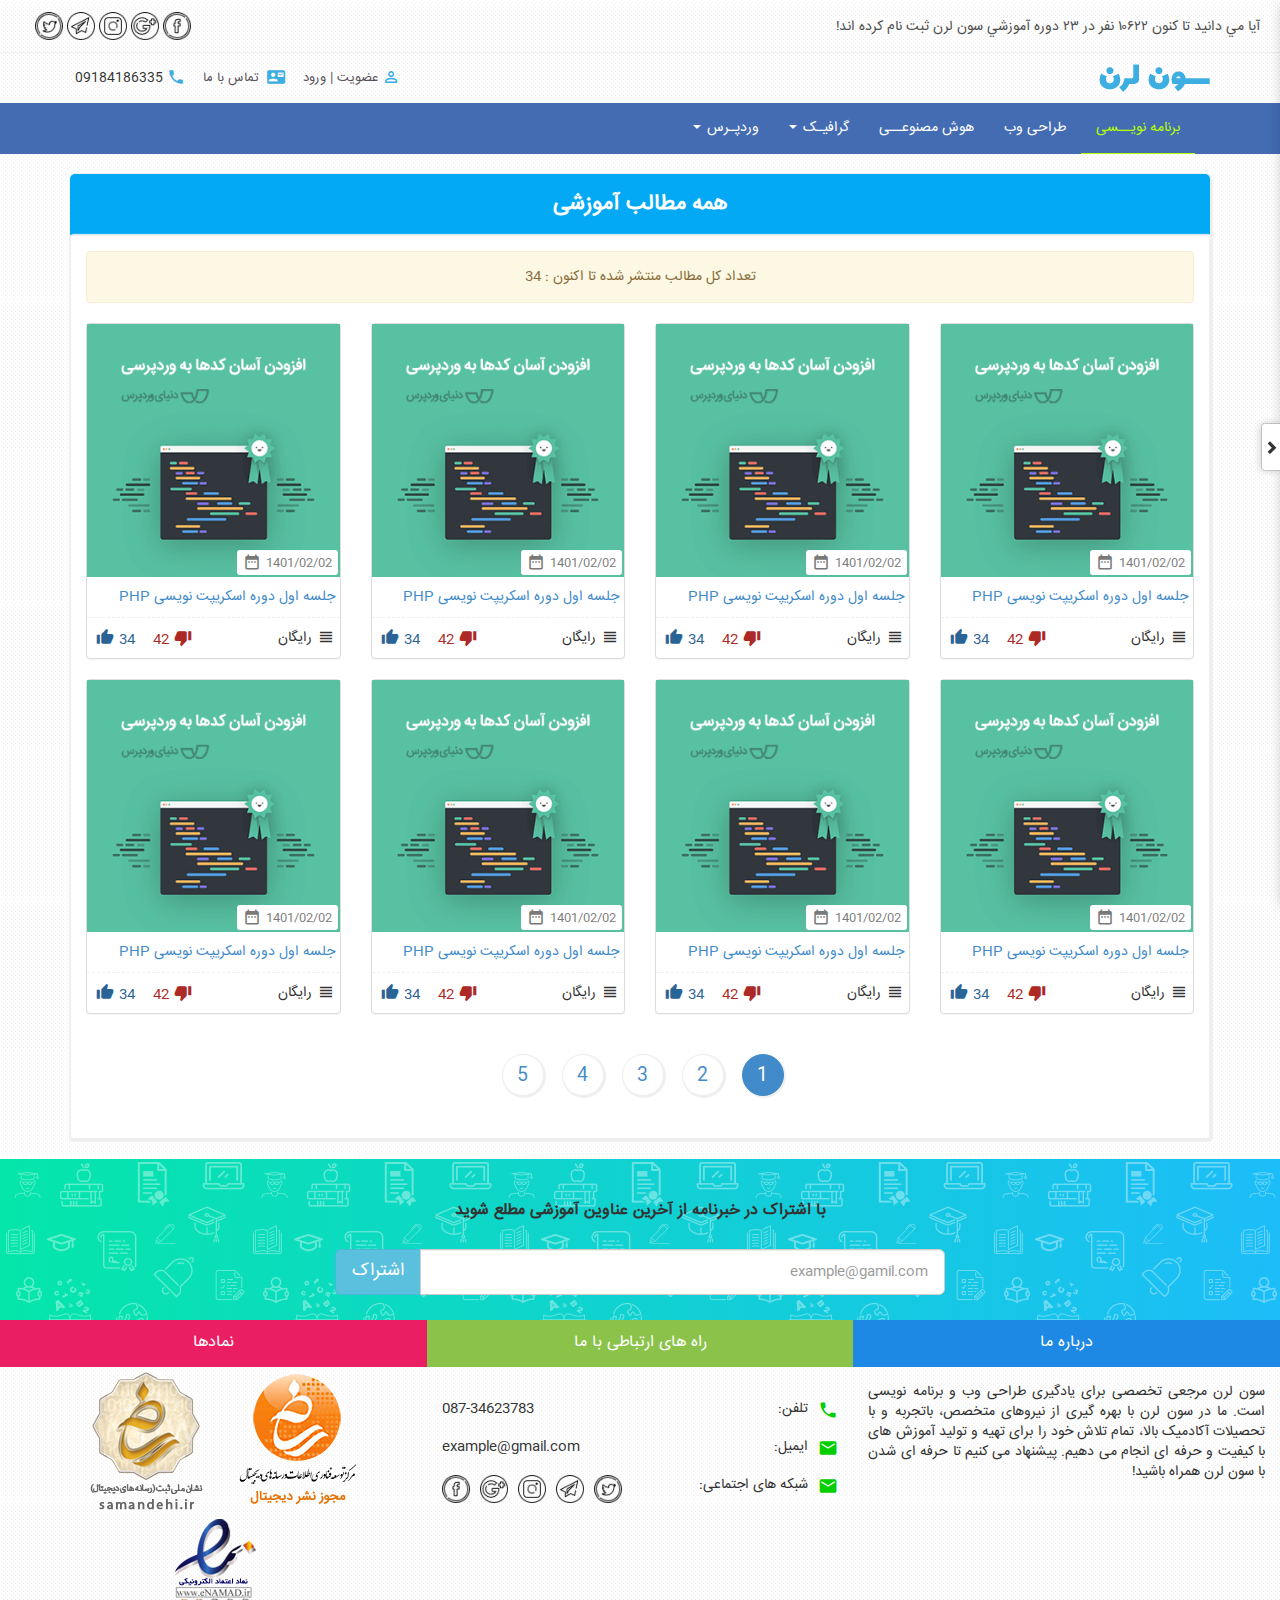
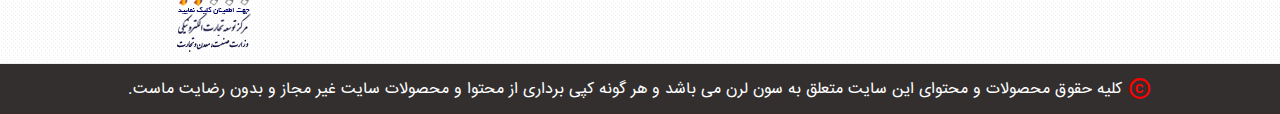
<file: all-post.html>
<!DOCTYPE html>
<html lang="fa">
<head>

    <meta charset="UTF-8">

    <meta name="viewport"
          content="width=device-width, user-scalable=no, initial-scale=1.0, maximum-scale=1.0, minimum-scale=1.0">
    <meta http-equiv="X-UA-Compatible" content="ie=edge">

    <title>همه عناوین آموزشی</title>


    <link rel="icon" href="assets/img/7learn-blue.png">
    <!--     Stylesheet-->
    <link rel="stylesheet" href="assets/css/bootstrap-rtl.css">
    <link href="https://fonts.googleapis.com/icon?family=Material+Icons" rel="stylesheet">
    <link rel="stylesheet" href="assets/css/BootSideMenu.css">
    <link rel="stylesheet" href="assets/css/style.css">

    <!--     js-->
    <script src="assets/js/jquery.min.js"></script>
    <script src="assets/js/bootstrap.min.js"></script>
    <script src="assets/js/jquery.final-countdown.min.js"></script>
    <script src="assets/js/kinetic.js"></script>
    <script src="assets/js/jquery.simpleTicker.js"></script>
    <script src="assets/js/jquery.totemticker.js"></script>
    <script src="assets/js/jquery.BootSideMenu.js"></script>

</head>
<body>

<!--Slide nav-->
<div id="slide-nav">
    <div class="user">
        <img class="img-circle user-avatar-slide-nav" src="assets/img/gravatar.png" height="100" width="100"/>
        <div class="welcome text-center">
            <div class="text-center">خوش آمدید: <span>وحید صالحی</span></div>
            <div class="text-center">آخرین بازدید شما: <span>1401/07/02</span></div>

        </div>
    </div>

    <ul class="list-group slide-list">
        <li><i class="material-icons">dashboard</i><a href="#">پنل کاربری</a></li>
        <li><i class="material-icons">person</i><a href="#">پروفایل کاربری</a></li>
        <li><i class="material-icons">border_color</i><a href="#">ارسال مطلب</a></li>
        <li><i class="material-icons">forum</i><a href="#">نظرات</a>
            <span class="badge badge-slide-nave">5</span>
        </li>
        <li><i class="material-icons">school</i><a href="#">آموزش های من</a>
            <span class="badge badge-slide-nave">6</span>
        <li><i class="material-icons exit-icon">power_settings_new</i><a href="#">خروج</a></li>

    </ul>


</div>
<!--TopBar-->
<div class="container-fluid social-container hidden-xs hidden-sm hidden-md">
    <div class="row">
        <div class="col-lg-6">

            <div id="ticker-fade" class="ticker">
                <ul>
                    <li>آيا مي دانيد تا کنون ۱۰۶۲۲ نفر در ۲۳ دوره آموزشي سون لرن ثبت نام کرده اند!</li>
                    <li>آيا مي دانيد ميانگين رضايت دانشجويان سون لرن از دوره ها، بيش از ۹۳% مي باشد!</li>
                </ul>
            </div>

        </div>
        <div class="col-lg-6">
            <ul class="list-inline text-left social-icon">
                <li><a href="#"><img src="assets/img/facebook.png" height="28" width="28" alt="facebook"/></a></li>
                <li><a href="#"><img src="assets/img/google-plus.png" height="28" width="28" alt="google-plus"/></a>
                </li>
                <li><a href="#"><img src="assets/img/instagram.png" height="28" width="28" alt="instagram"/></a></li>
                <li><a href="#"><img src="assets/img/telegram.png" height="28" width="28" alt="telegram"/></a></li>
                <li><a href="#"><img src="assets/img/twitter.png" height="28" width="28" alt="twitter"/></a></li>
            </ul>

        </div>
    </div>
</div>
<div class="container-fluid">
    <div class="container">
        <div class="row">
            <div class="col-xs-4 col-sm-6">
                <a href="#"><img src="assets/img/logo.png" height="50" width="120" alt="logo"/></a>
            </div>
            <div class="col-xs-8 col-sm-6">
                <ul class="list-inline text-left topbar-link">
                    <li><i class="material-icons">perm_identity</i><a href="#">عضویت | ورود</a></li>
                    <li class="hidden-xs"><i class="material-icons">contact_mail</i><a href="#"> تماس با
                        ما </a></li>
                    <li><i class="material-icons ">phone</i>09184186335</li>
                </ul>


            </div>
        </div>
    </div>
</div>

<!--Top Menu-->
<nav class="navbar navbar-default navbar-custom">
    <div class="container">
        <div class="navbar-header">
            <button type="button" class="navbar-toggle collapsed" data-toggle="collapse"
                    data-target="#bs-example-navbar-collapse-1" aria-expanded="false">
                <span class="sr-only">Toggle navigation</span>
                <span class="icon-bar"></span>
                <span class="icon-bar"></span>
                <span class="icon-bar"></span>
            </button>
        </div>
        <div class="collapse navbar-collapse" id="bs-example-navbar-collapse-1">
            <ul class="nav navbar-nav">
                <li class="active"><a href="#">برنامه نویــسی <span class="sr-only">(current)</span></a></li>
                <li><a href="#">طراحی وب</a></li>
                <li><a href="#">هوش مصنوعــی</a></li>

            </ul>
            <!-- <form class="navbar-form navbar-left">
                 <div class="form-group">
                     <input type="text" class="form-control" placeholder="Search">
                 </div>
                 <button type="submit" class="btn btn-default">Submit</button>
             </form>-->
            <ul class="nav navbar-nav navbar-right">
                <li class="dropdown">
                    <a href="#" class="dropdown-toggle" data-toggle="dropdown" role="button" aria-haspopup="true"
                       aria-expanded="false">گرافیـک <span class="caret"></span></a>
                    <ul class="dropdown-menu">
                        <li><a href="#">گرافیـک یک</a></li>
                        <li><a href="#">گرافیـک دو</a></li>
                        <li><a href="#">گرافیـک سه</a></li>
                        <li role="separator" class="divider"></li>
                        <li><a href="#">گرافیـک چهار</a></li>
                        <li role="separator" class="divider"></li>
                        <li><a href="#">گرافیک پنج</a></li>
                    </ul>
                </li>
                <li class="dropdown">
                    <a href="#" class="dropdown-toggle" data-toggle="dropdown" role="button" aria-haspopup="true"
                       aria-expanded="false">وردپـرس <span class="caret"></span></a>
                    <ul class="dropdown-menu">
                        <li><a href="#">وردپـرس یک</a></li>
                        <li><a href="#">وردپـرس دو</a></li>
                        <li><a href="#">وردپـرس سه</a></li>
                        <li role="separator" class="divider"></li>
                        <li><a href="#">وردپـرس چهار</a></li>
                    </ul>
                </li>
            </ul>
        </div>
    </div>
</nav>

<!--main content section-->
<div class="container wrapper-margin-top">
    <div class="row">
        <div class="col-sm-12">
            <div class="content-header">همه مطالب آموزشی</div>
            <div class="main-content wrapper-free-style">
                <div class="text-center alert alert-warning">تعداد کل مطالب منتشر شده تا اکنون : 34</div>

                <div class="load-content">
                    <div class="row">
                        <div class="col-xs-6 col-md-4 col-lg-3">
                            <div class="panel panel-default">
                                <div class="panel-post">
                                    <img class="img-responsive" src="assets/img/sample.png"/>
                                    <span class="i-date">1401/02/02<i class="material-icons">date_range</i></span>
                                    <div class="overly">
                                        <div class="text-expert">در جلسه اول این دوره آموزشی می پردازیم به پیاده سازی
                                            موارد اولیه...
                                        </div>
                                        <ul class="list-inline text-center post-detail">
                                            <li><i class="material-icons">perm_identity</i> دانا مرادی</li>
                                            <li><i class="material-icons">remove_red_eye</i>400</li>
                                            <li><i class="material-icons">comment</i>4</li>


                                        </ul>
                                    </div>
                                </div>
                                <div class="post-link"><a href="#"> جلسه اول دوره اسکریپت نویسی PHP</a></div>
                                <div class="post-like-type">
                                    <span class="post-type"><i class="material-icons">view_headline</i>رایگان</span>
                                    <a href="#"><span class="like-btn">34<i class="material-icons ">thumb_up</i></span></a>
                                    <a href="#"><span class="dislike-btn"><i class="material-icons thumb-down">thumb_down</i>42</span></a>
                                </div>

                            </div>


                        </div>
                        <div class="col-xs-6 col-md-4 col-lg-3">
                            <div class="panel panel-default">
                                <div class="panel-post">
                                    <img class="img-responsive" src="assets/img/sample.png"/>
                                    <span class="i-date">1401/02/02<i class="material-icons">date_range</i></span>
                                    <div class="overly">
                                        <div class="text-expert">در جلسه اول این دوره آموزشی می پردازیم به پیاده سازی
                                            موارد اولیه...
                                        </div>
                                        <ul class="list-inline text-center post-detail">
                                            <li><i class="material-icons">perm_identity</i> دانا مرادی</li>
                                            <li><i class="material-icons">remove_red_eye</i>400</li>
                                            <li><i class="material-icons">comment</i>4</li>


                                        </ul>
                                    </div>
                                </div>
                                <div class="post-link"><a href="#"> جلسه اول دوره اسکریپت نویسی PHP</a></div>
                                <div class="post-like-type">
                                    <span class="post-type"><i class="material-icons">view_headline</i>رایگان</span>
                                    <a href="#"><span class="like-btn">34<i class="material-icons ">thumb_up</i></span></a>
                                    <a href="#"><span class="dislike-btn"><i class="material-icons thumb-down">thumb_down</i>42</span></a>
                                </div>

                            </div>


                        </div>
                        <div class="col-xs-6 col-md-4 col-lg-3">
                            <div class="panel panel-default">
                                <div class="panel-post">
                                    <img class="img-responsive" src="assets/img/sample.png"/>
                                    <span class="i-date">1401/02/02<i class="material-icons">date_range</i></span>
                                    <div class="overly">
                                        <div class="text-expert">در جلسه اول این دوره آموزشی می پردازیم به پیاده سازی
                                            موارد اولیه...
                                        </div>
                                        <ul class="list-inline text-center post-detail">
                                            <li><i class="material-icons">perm_identity</i> دانا مرادی</li>
                                            <li><i class="material-icons">remove_red_eye</i>400</li>
                                            <li><i class="material-icons">comment</i>4</li>


                                        </ul>
                                    </div>
                                </div>
                                <div class="post-link"><a href="#"> جلسه اول دوره اسکریپت نویسی PHP</a></div>
                                <div class="post-like-type">
                                    <span class="post-type"><i class="material-icons">view_headline</i>رایگان</span>
                                    <a href="#"><span class="like-btn">34<i class="material-icons ">thumb_up</i></span></a>
                                    <a href="#"><span class="dislike-btn"><i class="material-icons thumb-down">thumb_down</i>42</span></a>
                                </div>

                            </div>


                        </div>
                        <div class="col-xs-6 col-md-4 col-lg-3">
                            <div class="panel panel-default">
                                <div class="panel-post">
                                    <img class="img-responsive" src="assets/img/sample.png"/>
                                    <span class="i-date">1401/02/02<i class="material-icons">date_range</i></span>
                                    <div class="overly">
                                        <div class="text-expert">در جلسه اول این دوره آموزشی می پردازیم به پیاده سازی
                                            موارد اولیه...
                                        </div>
                                        <ul class="list-inline text-center post-detail">
                                            <li><i class="material-icons">perm_identity</i> دانا مرادی</li>
                                            <li><i class="material-icons">remove_red_eye</i>400</li>
                                            <li><i class="material-icons">comment</i>4</li>


                                        </ul>
                                    </div>
                                </div>
                                <div class="post-link"><a href="#"> جلسه اول دوره اسکریپت نویسی PHP</a></div>
                                <div class="post-like-type">
                                    <span class="post-type"><i class="material-icons">view_headline</i>رایگان</span>
                                    <a href="#"><span class="like-btn">34<i class="material-icons ">thumb_up</i></span></a>
                                    <a href="#"><span class="dislike-btn"><i class="material-icons thumb-down">thumb_down</i>42</span></a>
                                </div>

                            </div>


                        </div>
                        <div class="col-xs-6 col-md-4 col-lg-3">
                            <div class="panel panel-default">
                                <div class="panel-post">
                                    <img class="img-responsive" src="assets/img/sample.png"/>
                                    <span class="i-date">1401/02/02<i class="material-icons">date_range</i></span>
                                    <div class="overly">
                                        <div class="text-expert">در جلسه اول این دوره آموزشی می پردازیم به پیاده سازی
                                            موارد اولیه...
                                        </div>
                                        <ul class="list-inline text-center post-detail">
                                            <li><i class="material-icons">perm_identity</i> دانا مرادی</li>
                                            <li><i class="material-icons">remove_red_eye</i>400</li>
                                            <li><i class="material-icons">comment</i>4</li>


                                        </ul>
                                    </div>
                                </div>
                                <div class="post-link"><a href="#"> جلسه اول دوره اسکریپت نویسی PHP</a></div>
                                <div class="post-like-type">
                                    <span class="post-type"><i class="material-icons">view_headline</i>رایگان</span>
                                    <a href="#"><span class="like-btn">34<i class="material-icons ">thumb_up</i></span></a>
                                    <a href="#"><span class="dislike-btn"><i class="material-icons thumb-down">thumb_down</i>42</span></a>
                                </div>

                            </div>


                        </div>
                        <div class="col-xs-6 col-md-4 col-lg-3">
                            <div class="panel panel-default">
                                <div class="panel-post">
                                    <img class="img-responsive" src="assets/img/sample.png"/>
                                    <span class="i-date">1401/02/02<i class="material-icons">date_range</i></span>
                                    <div class="overly">
                                        <div class="text-expert">در جلسه اول این دوره آموزشی می پردازیم به پیاده سازی
                                            موارد اولیه...
                                        </div>
                                        <ul class="list-inline text-center post-detail">
                                            <li><i class="material-icons">perm_identity</i> دانا مرادی</li>
                                            <li><i class="material-icons">remove_red_eye</i>400</li>
                                            <li><i class="material-icons">comment</i>4</li>


                                        </ul>
                                    </div>
                                </div>
                                <div class="post-link"><a href="#"> جلسه اول دوره اسکریپت نویسی PHP</a></div>
                                <div class="post-like-type">
                                    <span class="post-type"><i class="material-icons">view_headline</i>رایگان</span>
                                    <a href="#"><span class="like-btn">34<i class="material-icons ">thumb_up</i></span></a>
                                    <a href="#"><span class="dislike-btn"><i class="material-icons thumb-down">thumb_down</i>42</span></a>
                                </div>

                            </div>


                        </div>
                        <div class="col-xs-6 col-md-4 col-lg-3">
                            <div class="panel panel-default">
                                <div class="panel-post">
                                    <img class="img-responsive" src="assets/img/sample.png"/>
                                    <span class="i-date">1401/02/02<i class="material-icons">date_range</i></span>
                                    <div class="overly">
                                        <div class="text-expert">در جلسه اول این دوره آموزشی می پردازیم به پیاده سازی
                                            موارد اولیه...
                                        </div>
                                        <ul class="list-inline text-center post-detail">
                                            <li><i class="material-icons">perm_identity</i> دانا مرادی</li>
                                            <li><i class="material-icons">remove_red_eye</i>400</li>
                                            <li><i class="material-icons">comment</i>4</li>


                                        </ul>
                                    </div>
                                </div>
                                <div class="post-link"><a href="#"> جلسه اول دوره اسکریپت نویسی PHP</a></div>
                                <div class="post-like-type">
                                    <span class="post-type"><i class="material-icons">view_headline</i>رایگان</span>
                                    <a href="#"><span class="like-btn">34<i class="material-icons ">thumb_up</i></span></a>
                                    <a href="#"><span class="dislike-btn"><i class="material-icons thumb-down">thumb_down</i>42</span></a>
                                </div>

                            </div>


                        </div>
                        <div class="col-xs-6 col-md-4 col-lg-3">
                            <div class="panel panel-default">
                                <div class="panel-post">
                                    <img class="img-responsive" src="assets/img/sample.png"/>
                                    <span class="i-date">1401/02/02<i class="material-icons">date_range</i></span>
                                    <div class="overly">
                                        <div class="text-expert">در جلسه اول این دوره آموزشی می پردازیم به پیاده سازی
                                            موارد اولیه...
                                        </div>
                                        <ul class="list-inline text-center post-detail">
                                            <li><i class="material-icons">perm_identity</i> دانا مرادی</li>
                                            <li><i class="material-icons">remove_red_eye</i>400</li>
                                            <li><i class="material-icons">comment</i>4</li>


                                        </ul>
                                    </div>
                                </div>
                                <div class="post-link"><a href="#"> جلسه اول دوره اسکریپت نویسی PHP</a></div>
                                <div class="post-like-type">
                                    <span class="post-type"><i class="material-icons">view_headline</i>رایگان</span>
                                    <a href="#"><span class="like-btn">34<i class="material-icons ">thumb_up</i></span></a>
                                    <a href="#"><span class="dislike-btn"><i class="material-icons thumb-down">thumb_down</i>42</span></a>
                                </div>

                            </div>


                        </div>

                    </div>
                </div>
                <nav class="text-center">

                    <ul class="pagination list-inline page">
                        <li class="active"><a href="#">1</a></li>
                        <li><a href="#">2</a></li>
                        <li><a href="#">3</a></li>
                        <li><a href="#">4</a></li>
                        <li><a href="#">5</a></li>
                    </ul>

                </nav>
            </div>


        </div>
    </div>
</div>

<!--newsletter section-->
<div class="container-fluid wrapper-margin-top newsletter-section">
    <div class="row custom-footer-row">
        <div class="col-xs-10 col-sm-8 col-md-6 col-xs-offset-1 col-sm-offset-2 col-md-offset-3">
            <p class="newsletter-title">با اشتراک در خبرنامه از آخرین عناوین آموزشی مطلع شوید</p>
            <form class="form-inline">
                <div class="input-group input-group-lg">

                    <input type="text" placeholder="example@gamil.com" class="form-control">
                    <span class="input-group-btn">
                        <button type="button" class="btn btn-info">اشتراک</button>
                    </span>

                </div>

            </form>


        </div>
    </div>
</div>
<!--footer-->
<div class="container-fluid footer-section padding-rest">
    <div class="row custom-footer-row">
        <div class="col-sm-12 col-md-4 padding-rest">
            <div class="aboutus-footer"><p>درباره ما</p></div>
            <p class="aboutus-text">سون لرن مرجعی تخصصی برای یادگیری طراحی وب و برنامه نویسی است. ما در سون لرن با
                بهره
                گیری از نیروهای
                متخصص، باتجربه و با تحصیلات آکادمیک بالا، تمام تلاش خود را برای تهیه و تولید آموزش های با کیفیت و
                حرفه ای انجام می دهیم. پیشنهاد می کنیم تا حرفه ای شدن با سون لرن همراه باشید!</p>
        </div>
        <div class="col-sm-12 col-md-4 padding-rest">
            <div class="connectus-footer"><p>راه های ارتباطی با ما</p></div>
            <div class="connectus-text">
                <div>
                    <span><i class="material-icons">phone</i>تلفن:</span>
                    <span class="phone">087-34623783</span>

                </div>
                <div>
                    <span><i class="material-icons">email</i>ایمیل:</span>
                    <span class="phone">example@gmail.com</span>
                </div>
                <div class="connectus-social">
                    <ul class="list-inline">
                        <span><i class="material-icons">email</i>شبکه های اجتماعی:</span>
                        <li class="facebook"><a href="#"><img src="assets/img/facebook.png" height="28" width="28"
                                                              alt="facebook"/></a>
                        </li>
                        <li><a href="#"><img src="assets/img/google-plus.png" height="28" width="28"
                                             alt="google-plus"/></a>
                        </li>
                        <li><a href="#"><img src="assets/img/instagram.png" height="28" width="28" alt="instagram"/></a>
                        </li>
                        <li><a href="#"><img src="assets/img/telegram.png" height="28" width="28"
                                             alt="telegram"/></a>
                        </li>
                        <li><a href="#"><img src="assets/img/twitter.png" height="28" width="28" alt="twitter"/></a>
                        </li>
                    </ul>

                </div>

            </div>

        </div>
        <div class="col-sm-12 col-md-4 padding-rest">
            <div class="sign-footer"><p>نمادها</p></div>
            <ul class="list-inline text-center">
                <li><a href="#"><img src="assets/img/b1.png" height="136" width="125"/></a></li>
                <li><a href="#"><img src="assets/img/b2.png" height="150" width="150"/></a></li>
                <li><a href="#"><img src="assets/img/b3.png" height="136" width="125"/></a></li>
            </ul>

        </div>
    </div>
    <div class="row custom-footer-row">
        <div class="col-sm-12 text-center padding-rest">
            <p class="copy-right-text">
                <i class="material-icons">copyright</i>
                کليه حقوق محصولات و محتوای اين سایت متعلق به سون لرن می باشد و هر گونه کپی برداری از محتوا و محصولات
                سایت غیر مجاز و بدون رضایت ماست.
            </p>
        </div>
    </div>
</div>
<script src="assets/js/js.js"></script>
</body>
</html>
</file>
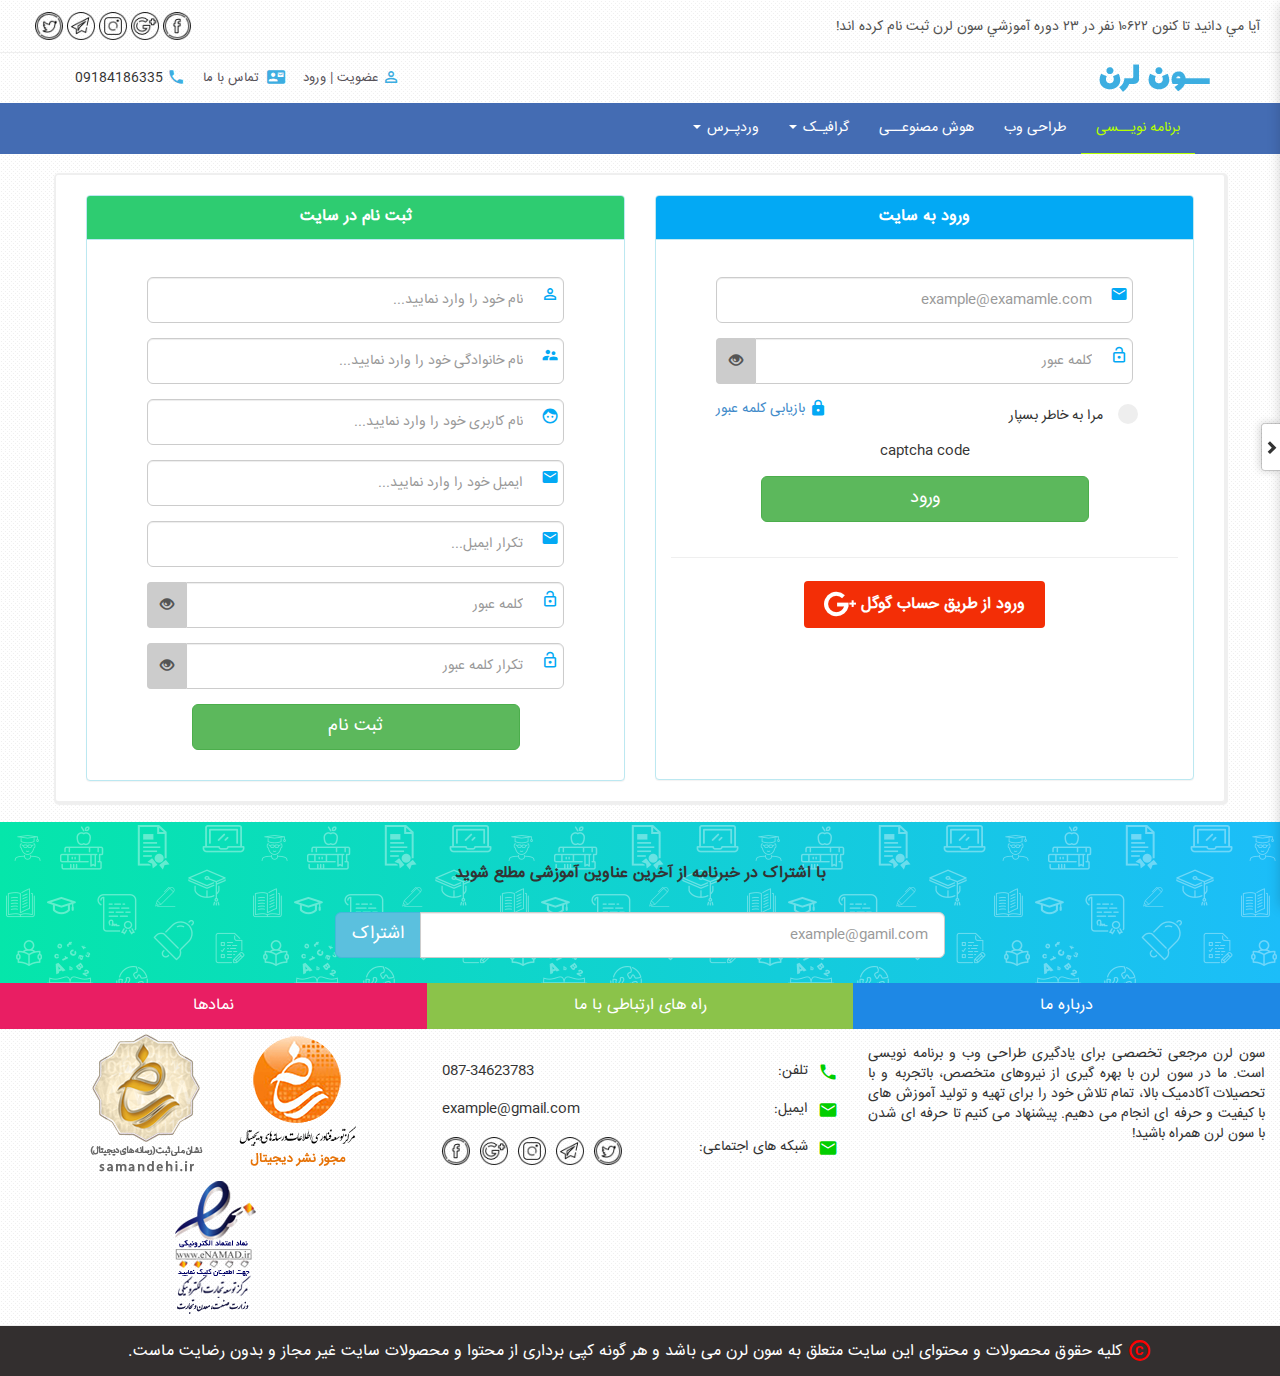
<file: login-registration.html>
<!doctype html>
<html lang="fa">
<head>
    <meta charset="UTF-8">
    <meta name="viewport"
          content="width=device-width, user-scalable=no, initial-scale=1.0, maximum-scale=1.0, minimum-scale=1.0">
    <meta http-equiv="X-UA-Compatible" content="ie=edge">
    <title>ورود و ثبت نام</title>
    <link rel="icon" href="assets/img/7learn-blue.png">

    <!--     Stylesheet-->
    <link rel="stylesheet" href="assets/css/bootstrap-rtl.css">
    <link href="https://fonts.googleapis.com/icon?family=Material+Icons" rel="stylesheet">
    <link rel="stylesheet" href="assets/css/BootSideMenu.css">
    <link rel="stylesheet" href="assets/css/videojs.css">
    <link rel="stylesheet" href="assets/css/owl.carousel.css">
    <link rel="stylesheet" href="assets/css/owl.theme.default.css">
    <link rel="stylesheet" href="assets/css/style.css">

    <!--     js-->
    <script src="assets/js/jquery.min.js"></script>
    <script src="assets/js/bootstrap.min.js"></script>
    <script src="assets/js/jquery.final-countdown.min.js"></script>
    <script src="assets/js/kinetic.js"></script>
    <script src="assets/js/jquery.simpleTicker.js"></script>
    <script src="assets/js/jquery.totemticker.js"></script>
    <script src="assets/js/jquery.BootSideMenu.js"></script>
    <script src="assets/js/jquery.owl.carousel.js"></script>
    <script src="assets/js/video.js"></script>
    <script src="assets/js/jquery.bootstrap-show-password.js"></script>

</head>
<body>

<!--Slide nav-->
<div id="slide-nav">
    <div class="user">
        <img class="img-circle user-avatar-slide-nav" src="assets/img/gravatar.png" height="100" width="100"/>
        <div class="welcome text-center">
            <div class="text-center">خوش آمدید: <span>وحید صالحی</span></div>
            <div class="text-center">آخرین بازدید شما: <span>1401/07/02</span></div>

        </div>
    </div>

    <ul class="list-group slide-list">
        <li><i class="material-icons">dashboard</i><a href="#">پنل کاربری</a></li>
        <li><i class="material-icons">person</i><a href="#">پروفایل کاربری</a></li>
        <li><i class="material-icons">border_color</i><a href="#">ارسال مطلب</a></li>
        <li><i class="material-icons">forum</i><a href="#">نظرات</a>
            <span class="badge badge-slide-nave">5</span>
        </li>
        <li><i class="material-icons">school</i><a href="#">آموزش های من</a>
            <span class="badge badge-slide-nave">6</span>
        <li><i class="material-icons exit-icon">power_settings_new</i><a href="#">خروج</a></li>

    </ul>


</div>
<!--TopBar-->
<div class="container-fluid social-container hidden-xs hidden-sm hidden-md">
    <div class="row">
        <div class="col-lg-6">

            <div id="ticker-fade" class="ticker">
                <ul>
                    <li>آيا مي دانيد تا کنون ۱۰۶۲۲ نفر در ۲۳ دوره آموزشي سون لرن ثبت نام کرده اند!</li>
                    <li>آيا مي دانيد ميانگين رضايت دانشجويان سون لرن از دوره ها، بيش از ۹۳% مي باشد!</li>
                </ul>
            </div>

        </div>
        <div class="col-lg-6">
            <ul class="list-inline text-left social-icon">
                <li><a href="#"><img src="assets/img/facebook.png" height="28" width="28" alt="facebook"/></a></li>
                <li><a href="#"><img src="assets/img/google-plus.png" height="28" width="28" alt="google-plus"/></a>
                </li>
                <li><a href="#"><img src="assets/img/instagram.png" height="28" width="28" alt="instagram"/></a></li>
                <li><a href="#"><img src="assets/img/telegram.png" height="28" width="28" alt="telegram"/></a></li>
                <li><a href="#"><img src="assets/img/twitter.png" height="28" width="28" alt="twitter"/></a></li>
            </ul>

        </div>
    </div>
</div>
<div class="container-fluid">
    <div class="container">
        <div class="row">
            <div class="col-xs-4 col-sm-6">
                <a href="#"><img src="assets/img/logo.png" height="50" width="120" alt="logo"/></a>
            </div>
            <div class="col-xs-8 col-sm-6">
                <ul class="list-inline text-left topbar-link">
                    <li><i class="material-icons">perm_identity</i><a href="#">عضویت | ورود</a></li>
                    <li class="hidden-xs"><i class="material-icons">contact_mail</i><a href="#"> تماس با
                        ما </a></li>
                    <li><i class="material-icons ">phone</i>09184186335</li>
                </ul>


            </div>
        </div>
    </div>
</div>
<!--Top Menu-->
<nav class="navbar navbar-default navbar-custom">
    <div class="container">
        <div class="navbar-header">
            <button type="button" class="navbar-toggle collapsed" data-toggle="collapse"
                    data-target="#bs-example-navbar-collapse-1" aria-expanded="false">
                <span class="sr-only">Toggle navigation</span>
                <span class="icon-bar"></span>
                <span class="icon-bar"></span>
                <span class="icon-bar"></span>
            </button>
        </div>
        <div class="collapse navbar-collapse" id="bs-example-navbar-collapse-1">
            <ul class="nav navbar-nav">
                <li class="active"><a href="#">برنامه نویــسی <span class="sr-only">(current)</span></a></li>
                <li><a href="#">طراحی وب</a></li>
                <li><a href="#">هوش مصنوعــی</a></li>

            </ul>
            <!-- <form class="navbar-form navbar-left">
                 <div class="form-group">
                     <input type="text" class="form-control" placeholder="Search">
                 </div>
                 <button type="submit" class="btn btn-default">Submit</button>
             </form>-->
            <ul class="nav navbar-nav navbar-right">
                <li class="dropdown">
                    <a href="#" class="dropdown-toggle" data-toggle="dropdown" role="button" aria-haspopup="true"
                       aria-expanded="false">گرافیـک <span class="caret"></span></a>
                    <ul class="dropdown-menu">
                        <li><a href="#">گرافیـک یک</a></li>
                        <li><a href="#">گرافیـک دو</a></li>
                        <li><a href="#">گرافیـک سه</a></li>
                        <li role="separator" class="divider"></li>
                        <li><a href="#">گرافیـک چهار</a></li>
                        <li role="separator" class="divider"></li>
                        <li><a href="#">گرافیک پنج</a></li>
                    </ul>
                </li>
                <li class="dropdown">
                    <a href="#" class="dropdown-toggle" data-toggle="dropdown" role="button" aria-haspopup="true"
                       aria-expanded="false">وردپـرس <span class="caret"></span></a>
                    <ul class="dropdown-menu">
                        <li><a href="#">وردپـرس یک</a></li>
                        <li><a href="#">وردپـرس دو</a></li>
                        <li><a href="#">وردپـرس سه</a></li>
                        <li role="separator" class="divider"></li>
                        <li><a href="#">وردپـرس چهار</a></li>
                    </ul>
                </li>
            </ul>
        </div>
    </div>
</nav>

<!--login & registration content-->


<div class="container wrapper-free-style wrapper-margin-top">
    <div class="row">
        <div class="col-xs-12">
            <div class="col-xs-12 col-md-6">
                <div class="panel panel-info wrapper-margin-top login-container">
                    <div class="panel-heading panel-login-heading">ورود به سایت</div>
                    <div class="panel-body">
                        <form class="form-horizontal">
                            <!--                            email input-->
                            <div class="form-group input-container">
                                <div class="col-xs-10 col-xs-offset-1">
                                    <input type="email" placeholder="example@examamle.com"
                                           class="form-control input-lg">
                                    <i class="material-icons input-icon">email</i>
                                </div>
                            </div>
                            <!--                            password input-->
                            <div class="form-group input-container">
                                <div class="col-xs-10 col-xs-offset-1">
                                    <input type="password" id="password" data-toggle="password" placeholder="کلمه عبور"
                                           class="form-control input-lg">
                                    <i class="material-icons input-icon">lock_open</i>
                                </div>
                            </div>
                            <!--                            remember me and forget password-->
                            <div class="form-group input-container">
                                <div class="col-xs-5 col-xs-offset-1">
                                    <div class="checkbox">
                                        <label class="checkbox-container">
                                            مرا به خاطر بسپار
                                            <input type="checkbox">
                                            <span class="checkmark-login"></span>
                                        </label>
                                    </div>
                                </div>
                                <div class="col-xs-5 text-left">
                                    <div>
                                        <i class="material-icons forget-password-icon">lock</i>
                                        <a href="#">بازیابی کلمه عبور</a>
                                    </div>
                                </div>
                            </div>
                            <!--                            captcha-->
                            <div class="form-group input-container">
                                <div class="col-xs-10 col-xs-offset-1 text-center">
                                    captcha code
                                </div>
                            </div>
                            <!--login btn-->
                            <div class="form-group input-container">
                                <div class="col-xs-8 col-xs-offset-2">
                                    <button type="submit" class="btn btn-success btn-lg btn-block">ورود</button>
                                </div>
                            </div>

                            <!--                            google login-->
                            <div class="google-login text-center">
                                <a href="#">
                                    <span class="google-plus-btn">ورود از طریق حساب گوگل
                                    <span>
                                        <img src="assets/img/google-plus-login-icon.png">
                                    </span>
                                    </span>
                                </a>
                            </div>


                        </form>
                    </div>
                </div>
            </div>
            <div class="col-xs-12 col-md-6">

                <div class="panel panel-info wrapper-margin-top">
                    <div class="panel-heading panel-register-heading">ثبت نام در سایت</div>
                    <div class="panel-body">
                        <form class="form-horizontal">
                            <div class="form-group input-container">
                                <div class="col-sm-10 col-sm-offset-1">
                                    <input type="text" class="form-control input-lg"
                                           placeholder="نام خود را وارد نمایید...">
                                    <i class="material-icons input-icon">perm_identity</i>
                                </div>

                            </div>
                            <div class="form-group input-container">
                                <div class="col-sm-10 col-sm-offset-1">
                                    <input type="text" class="form-control input-lg"
                                           placeholder="نام خانوادگی خود را وارد نمایید...">
                                    <i class="material-icons input-icon">supervisor_account</i>
                                </div>

                            </div>
                            <div class="form-group input-container">
                                <div class="col-sm-10 col-sm-offset-1">
                                    <input type="email" class="form-control input-lg"
                                           placeholder="نام کاربری خود را وارد نمایید...">
                                    <i class="material-icons input-icon">face</i>
                                </div>

                            </div>
                            <div class="form-group input-container">
                                <div class="col-sm-10 col-sm-offset-1">
                                    <input type="email" class="form-control input-lg"
                                           placeholder="ایمیل خود را وارد نمایید...">
                                    <i class="material-icons input-icon">email</i>
                                </div>

                            </div>
                            <div class="form-group input-container">
                                <div class="col-sm-10 col-sm-offset-1">
                                    <input type="email" class="form-control input-lg"
                                           placeholder="تکرار ایمیل...">
                                    <i class="material-icons input-icon">email</i>
                                </div>

                            </div>
                            <div class="form-group input-container">
                                <div class="col-xs-10 col-xs-offset-1">
                                    <input type="password" placeholder="کلمه عبور" class="form-control input-lg"
                                           id="password" data-toggle="password">
                                    <i class="material-icons input-icon">lock_open</i>
                                </div>
                            </div>
                            <div class="form-group input-container">
                                <div class="col-xs-10 col-xs-offset-1">
                                    <input type="password" id="passwrod" data-toggle="password"
                                           placeholder="تکرار کلمه عبور"
                                           class="form-control input-lg">
                                    <i class="material-icons input-icon">lock_open</i>
                                </div>
                            </div>

                            <!--login btn-->
                            <div class="form-group input-container">
                                <div class="col-xs-8 col-xs-offset-2">
                                    <button type="submit" class="btn btn-success btn-lg btn-block">ثبت نام</button>
                                </div>
                            </div>

                        </form>
                    </div>
                </div>
            </div>
        </div>
    </div>
</div>


<!--newsletter section-->
<div class="container-fluid wrapper-margin-top newsletter-section">
    <div class="row custom-footer-row">
        <div class="col-xs-10 col-sm-8 col-md-6 col-xs-offset-1 col-sm-offset-2 col-md-offset-3">
            <p class="newsletter-title">با اشتراک در خبرنامه از آخرین عناوین آموزشی مطلع شوید</p>
            <form class="form-inline">
                <div class="input-group input-group-lg">

                    <input type="text" placeholder="example@gamil.com" class="form-control">
                    <span class="input-group-btn">
                        <button type="button" class="btn btn-info">اشتراک</button>
                    </span>

                </div>

            </form>


        </div>
    </div>
</div>

<!--footer-->
<div class="container-fluid footer-section padding-rest">
    <div class="row custom-footer-row">
        <div class="col-sm-12 col-md-4 padding-rest">
            <div class="aboutus-footer"><p>درباره ما</p></div>
            <p class="aboutus-text">سون لرن مرجعی تخصصی برای یادگیری طراحی وب و برنامه نویسی است. ما در سون لرن با
                بهره
                گیری از نیروهای
                متخصص، باتجربه و با تحصیلات آکادمیک بالا، تمام تلاش خود را برای تهیه و تولید آموزش های با کیفیت و
                حرفه ای انجام می دهیم. پیشنهاد می کنیم تا حرفه ای شدن با سون لرن همراه باشید!</p>
        </div>
        <div class="col-sm-12 col-md-4 padding-rest">
            <div class="connectus-footer"><p>راه های ارتباطی با ما</p></div>
            <div class="connectus-text">
                <div>
                    <span><i class="material-icons">phone</i>تلفن:</span>
                    <span class="phone">087-34623783</span>

                </div>
                <div>
                    <span><i class="material-icons">email</i>ایمیل:</span>
                    <span class="phone">example@gmail.com</span>
                </div>
                <div class="connectus-social">
                    <ul class="list-inline">
                        <span><i class="material-icons">email</i>شبکه های اجتماعی:</span>
                        <li class="facebook"><a href="#"><img src="assets/img/facebook.png" height="28" width="28"
                                                              alt="facebook"/></a>
                        </li>
                        <li><a href="#"><img src="assets/img/google-plus.png" height="28" width="28"
                                             alt="google-plus"/></a>
                        </li>
                        <li><a href="#"><img src="assets/img/instagram.png" height="28" width="28" alt="instagram"/></a>
                        </li>
                        <li><a href="#"><img src="assets/img/telegram.png" height="28" width="28"
                                             alt="telegram"/></a>
                        </li>
                        <li><a href="#"><img src="assets/img/twitter.png" height="28" width="28" alt="twitter"/></a>
                        </li>
                    </ul>

                </div>

            </div>

        </div>
        <div class="col-sm-12 col-md-4 padding-rest">
            <div class="sign-footer"><p>نمادها</p></div>
            <ul class="list-inline text-center">
                <li><a href="#"><img src="assets/img/b1.png" height="136" width="125"/></a></li>
                <li><a href="#"><img src="assets/img/b2.png" height="150" width="150"/></a></li>
                <li><a href="#"><img src="assets/img/b3.png" height="136" width="125"/></a></li>
            </ul>

        </div>
    </div>
    <div class="row custom-footer-row">
        <div class="col-sm-12 text-center padding-rest">
            <p class="copy-right-text">
                <i class="material-icons">copyright</i>
                کليه حقوق محصولات و محتوای اين سایت متعلق به سون لرن می باشد و هر گونه کپی برداری از محتوا و محصولات
                سایت غیر مجاز و بدون رضایت ماست.
            </p>
        </div>
    </div>
</div>
<script src="assets/js/js.js"></script>

</body>
</html>
</file>
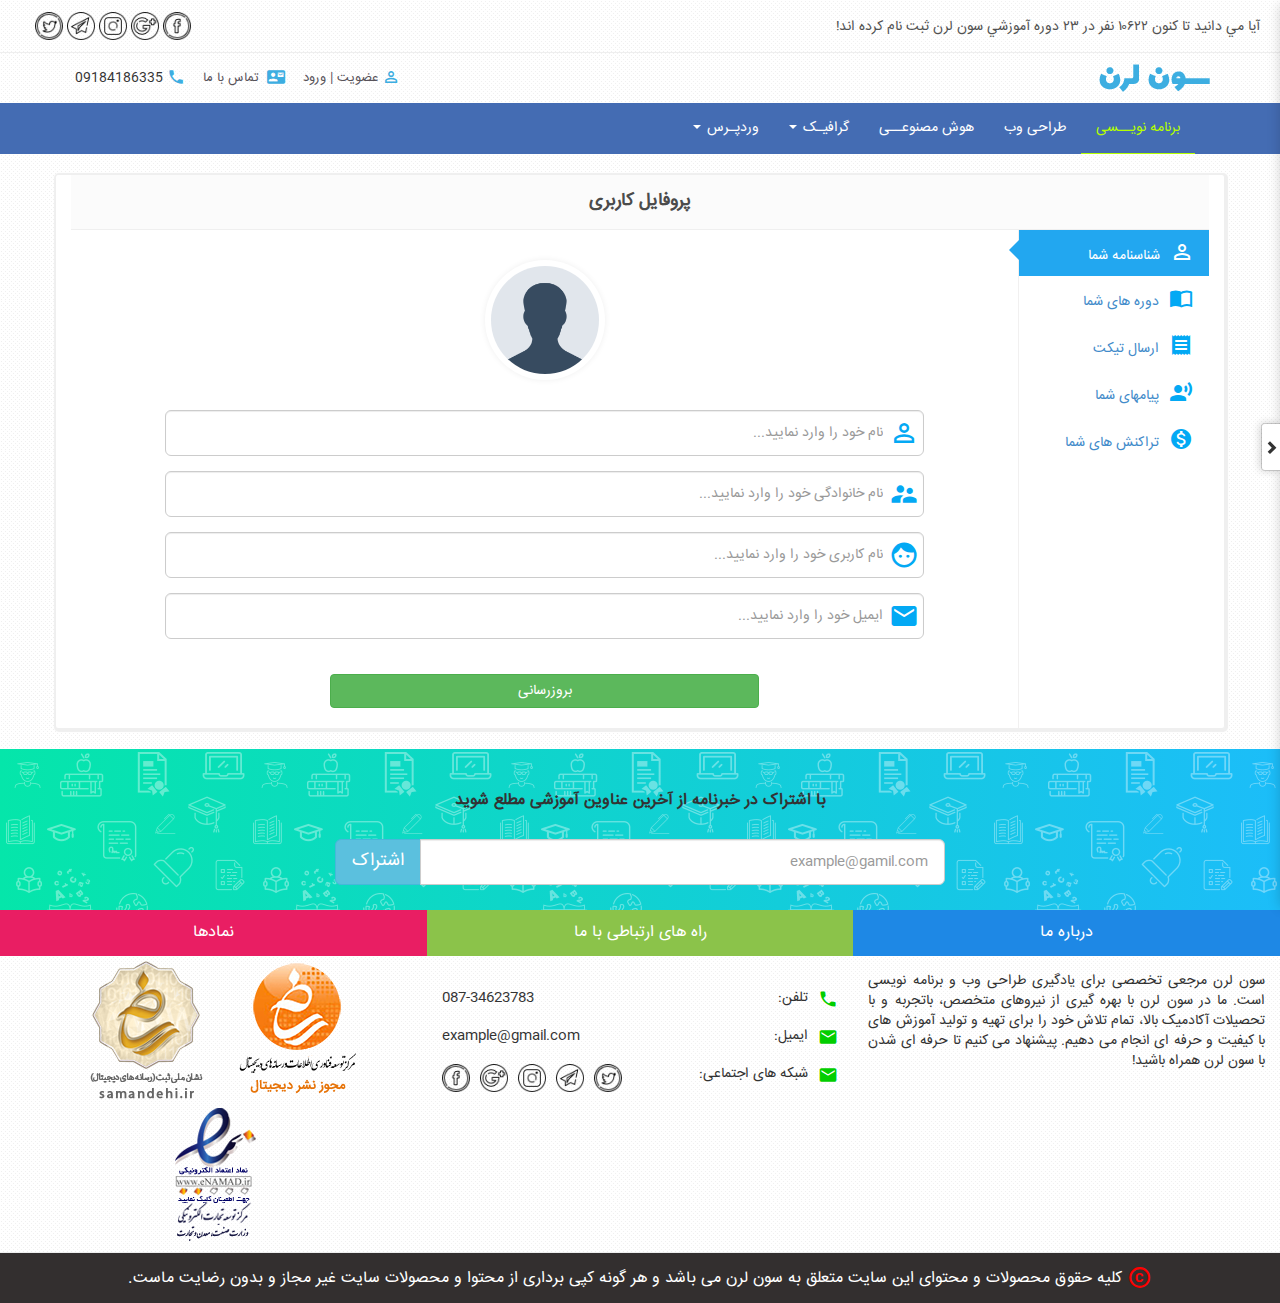
<file: profile.html>
<!doctype html>
<html lang="fa">
<head>
    <meta charset="UTF-8">
    <meta name="viewport"
          content="width=device-width, user-scalable=no, initial-scale=1.0, maximum-scale=1.0, minimum-scale=1.0">
    <meta http-equiv="X-UA-Compatible" content="ie=edge">
    <title>پروفایل کاربری</title>
    <link rel="icon" href="assets/img/7learn-blue.png">

    <!--     Stylesheet-->
    <link rel="stylesheet" href="assets/css/bootstrap-rtl.css">
    <link href="https://fonts.googleapis.com/icon?family=Material+Icons" rel="stylesheet">
    <link rel="stylesheet" href="assets/css/BootSideMenu.css">
    <link rel="stylesheet" href="assets/css/videojs.css">
    <link rel="stylesheet" href="assets/css/owl.carousel.css">
    <link rel="stylesheet" href="assets/css/owl.theme.default.css">
    <link rel="stylesheet" href="assets/css/style.css">

    <!--     js-->
    <script src="assets/js/jquery.min.js"></script>
    <script src="assets/js/bootstrap.min.js"></script>
    <script src="assets/js/jquery.final-countdown.min.js"></script>
    <script src="assets/js/kinetic.js"></script>
    <script src="assets/js/jquery.simpleTicker.js"></script>
    <script src="assets/js/jquery.totemticker.js"></script>
    <script src="assets/js/jquery.BootSideMenu.js"></script>
    <script src="assets/js/jquery.owl.carousel.js"></script>
    <script src="assets/js/video.js"></script>
    <script src="assets/js/jquery.bootstrap-show-password.js"></script>

</head>
<body>

<!--Slide nav-->
<div id="slide-nav">
    <div class="user">
        <img class="img-circle user-avatar-slide-nav" src="assets/img/gravatar.png" height="100" width="100"/>
        <div class="welcome text-center">
            <div class="text-center">خوش آمدید: <span>وحید صالحی</span></div>
            <div class="text-center">آخرین بازدید شما: <span>1401/07/02</span></div>

        </div>
    </div>

    <ul class="list-group slide-list">
        <li><i class="material-icons">dashboard</i><a href="#">پنل کاربری</a></li>
        <li><i class="material-icons">person</i><a href="#">پروفایل کاربری</a></li>
        <li><i class="material-icons">border_color</i><a href="#">ارسال مطلب</a></li>
        <li><i class="material-icons">forum</i><a href="#">نظرات</a>
            <span class="badge badge-slide-nave">5</span>
        </li>
        <li><i class="material-icons">school</i><a href="#">آموزش های من</a>
            <span class="badge badge-slide-nave">6</span>
        <li><i class="material-icons exit-icon">power_settings_new</i><a href="#">خروج</a></li>

    </ul>


</div>
<!--TopBar-->
<div class="container-fluid social-container hidden-xs hidden-sm hidden-md">
    <div class="row">
        <div class="col-lg-6">

            <div id="ticker-fade" class="ticker">
                <ul>
                    <li>آيا مي دانيد تا کنون ۱۰۶۲۲ نفر در ۲۳ دوره آموزشي سون لرن ثبت نام کرده اند!</li>
                    <li>آيا مي دانيد ميانگين رضايت دانشجويان سون لرن از دوره ها، بيش از ۹۳% مي باشد!</li>
                </ul>
            </div>

        </div>
        <div class="col-lg-6">
            <ul class="list-inline text-left social-icon">
                <li><a href="#"><img src="assets/img/facebook.png" height="28" width="28" alt="facebook"/></a></li>
                <li><a href="#"><img src="assets/img/google-plus.png" height="28" width="28" alt="google-plus"/></a>
                </li>
                <li><a href="#"><img src="assets/img/instagram.png" height="28" width="28" alt="instagram"/></a></li>
                <li><a href="#"><img src="assets/img/telegram.png" height="28" width="28" alt="telegram"/></a></li>
                <li><a href="#"><img src="assets/img/twitter.png" height="28" width="28" alt="twitter"/></a></li>
            </ul>

        </div>
    </div>
</div>
<div class="container-fluid">
    <div class="container">
        <div class="row">
            <div class="col-xs-4 col-sm-6">
                <a href="#"><img src="assets/img/logo.png" height="50" width="120" alt="logo"/></a>
            </div>
            <div class="col-xs-8 col-sm-6">
                <ul class="list-inline text-left topbar-link">
                    <li><i class="material-icons">perm_identity</i><a href="#">عضویت | ورود</a></li>
                    <li class="hidden-xs"><i class="material-icons">contact_mail</i><a href="#"> تماس با
                        ما </a></li>
                    <li><i class="material-icons ">phone</i>09184186335</li>
                </ul>


            </div>
        </div>
    </div>
</div>
<!--Top Menu-->
<nav class="navbar navbar-default navbar-custom">
    <div class="container">
        <div class="navbar-header">
            <button type="button" class="navbar-toggle collapsed" data-toggle="collapse"
                    data-target="#bs-example-navbar-collapse-1" aria-expanded="false">
                <span class="sr-only">Toggle navigation</span>
                <span class="icon-bar"></span>
                <span class="icon-bar"></span>
                <span class="icon-bar"></span>
            </button>
        </div>
        <div class="collapse navbar-collapse" id="bs-example-navbar-collapse-1">
            <ul class="nav navbar-nav">
                <li class="active"><a href="#">برنامه نویــسی <span class="sr-only">(current)</span></a></li>
                <li><a href="#">طراحی وب</a></li>
                <li><a href="#">هوش مصنوعــی</a></li>

            </ul>
            <!-- <form class="navbar-form navbar-left">
                 <div class="form-group">
                     <input type="text" class="form-control" placeholder="Search">
                 </div>
                 <button type="submit" class="btn btn-default">Submit</button>
             </form>-->
            <ul class="nav navbar-nav navbar-right">
                <li class="dropdown">
                    <a href="#" class="dropdown-toggle" data-toggle="dropdown" role="button" aria-haspopup="true"
                       aria-expanded="false">گرافیـک <span class="caret"></span></a>
                    <ul class="dropdown-menu">
                        <li><a href="#">گرافیـک یک</a></li>
                        <li><a href="#">گرافیـک دو</a></li>
                        <li><a href="#">گرافیـک سه</a></li>
                        <li role="separator" class="divider"></li>
                        <li><a href="#">گرافیـک چهار</a></li>
                        <li role="separator" class="divider"></li>
                        <li><a href="#">گرافیک پنج</a></li>
                    </ul>
                </li>
                <li class="dropdown">
                    <a href="#" class="dropdown-toggle" data-toggle="dropdown" role="button" aria-haspopup="true"
                       aria-expanded="false">وردپـرس <span class="caret"></span></a>
                    <ul class="dropdown-menu">
                        <li><a href="#">وردپـرس یک</a></li>
                        <li><a href="#">وردپـرس دو</a></li>
                        <li><a href="#">وردپـرس سه</a></li>
                        <li role="separator" class="divider"></li>
                        <li><a href="#">وردپـرس چهار</a></li>
                    </ul>
                </li>
            </ul>
        </div>
    </div>
</nav>

<!--profile content-->

<div class="container wrapper-free-style wrapper-margin-top">
    <div class="row">
        <div class="col-xs-12 profile-content ">
            <h3>پروفایل کاربری</h3>
            <div class="col-xs-12 col-md-2 profile-menu">

                <ul class="nav nav-tabs profile-nav tabs-left">
                    <li class="active">
                        <a href="#home-profile" data-toggle="tab"><i class="material-icons">perm_identity</i>شناسنامه
                            شما</a></li>
                    <li>
                        <a href="#profile-course-list" data-toggle="tab"><i class="material-icons">import_contacts</i>دوره
                            های شما</a>
                    </li>
                    <li>
                        <a href="#profile-user-tickets" data-toggle="tab"><i class="material-icons">receipt</i>ارسال
                            تیکت</a>
                    </li>
                    <li>
                        <a href="#profile-user-all-tickets" data-toggle="tab"><i class="material-icons">record_voice_over</i>پیامهای
                            شما</a>
                    </li>
                    <li>
                        <a href="#profile-user-transaction" data-toggle="tab"><i
                                class="material-icons">monetization_on</i>تراکنش های شما</a>
                    </li>
                </ul>


            </div>
            <div class="col-xs-12 col-md-10 tab-divider">
                <div class="tab-content">
                    <div class="tab-pane active" id="home-profile">

                        <div class="profile-img-holder text-center">
                            <img class="img-circle" src="assets/img/gravatar.png" width="120" height="120">
                        </div>

                        <form class="form-horizontal profile-form">
                            <div class="form-group input-container">
                                <div class="col-sm-10 col-sm-offset-1 input_container">
                                    <input type="email" class="form-control input-lg"
                                           placeholder="نام خود را وارد نمایید...">
                                    <i class="input-icon material-icons ">perm_identity</i>
                                </div>
                            </div>
                            <div class="form-group input-container">

                                <div class="col-sm-10 col-sm-offset-1 input_container">
                                    <input type="email" class="form-control input-lg"
                                           placeholder="نام خانوادگی خود را وارد نمایید...">
                                    <i class="material-icons input-icon">supervisor_account</i>
                                </div>

                            </div>
                            <div class="form-group input-container">

                                <div class="col-sm-10 col-sm-offset-1 input_container">
                                    <input type="email" class="form-control input-lg"
                                           placeholder="نام کاربری خود را وارد نمایید...">
                                    <i class="material-icons input-icon">face</i>
                                </div>
                            </div>
                            <div class="form-group input-container">

                                <div class="col-sm-10 col-sm-offset-1 input_container">
                                    <input type="email" class="form-control input-lg"
                                           placeholder="ایمیل خود را وارد نمایید...">
                                    <i class="material-icons input-icon">email</i>
                                </div>
                            </div>
                            <div class="form-group input-container">
                                <div class=" col-sm-12 text-center" style="margin-top: 20px;margin-bottom: 5px;">
                                    <div class="col-sm-6 col-sm-offset-3">
                                        <button type="submit" class="btn btn-success btn-block">بروزرسانی</button>
                                    </div>
                                </div>
                            </div>
                        </form>


                    </div>
                    <div class="tab-pane" id="profile-course-list">

                        <ul class="list-group">
                            <li><a href="#"><i class="material-icons">import_contacts</i>دوره آموزشی اسکریپت نویسی
                                php</a></li>
                            <li><a href="#"><i class="material-icons">import_contacts</i>دوره آموزشی اسکریپت نویسی
                                php</a></li>
                            <li><a href="#"><i class="material-icons">import_contacts</i>دوره آموزشی اسکریپت نویسی
                                php</a></li>
                            <li><a href="#"><i class="material-icons">import_contacts</i>دوره آموزشی اسکریپت نویسی
                                php</a></li>
                            <li><a href="#"><i class="material-icons">import_contacts</i>دوره آموزشی اسکریپت نویسی
                                php</a></li>
                            <li><a href="#"><i class="material-icons">import_contacts</i>دوره آموزشی اسکریپت نویسی
                                php</a></li>
                        </ul>


                    </div>
                    <div class="tab-pane" id="profile-user-tickets">
                        <form>
                            <div class="row">
                                <div class="col-xs-8">
                                    <div class="form-group">
                                        <label>عنوان تیکت*</label>
                                        <input class="form-control" type="text" placeholder="عنوان خود را بنویسید">
                                    </div>
                                </div>
                                <div class="col-xs-4">
                                    <div class="form-group">
                                        <label>اولویت*</label>
                                        <select class="form-control">
                                            <option value="0">عادی</option>
                                            <option value="1">مهم</option>
                                            <option value="2">بسیار مهم</option>
                                        </select>
                                    </div>

                                </div>

                                <div class="col-xs-12">
                                    <div class="form-group">
                                        <label>پیـام*</label>
                                        <textarea class="form-control" rows="10"></textarea>
                                    </div>
                                </div>
                            </div>
                        </form>


                    </div>
                    <div class="tab-pane" id="profile-user-all-tickets">
                        <div class="text-center  alert alert-danger">در حال حاضر پیـامی ندارید!!</div>

                        <div class="panel-group" id="accordion">
                            <div class="panel panel-info">
                                <div class="panel-heading">
                                    <a href="#section1" data-toggle="collapse" data-parent="#accordion"><span>موضوع تیکت:</span>
                                        درخواست راهنمایی در مورد گوئری استرینگ ها
                                    </a>

                                    <span class="ticket-number">شماره تیکت : 53421311414</span>
                                </div>
                                <div id="section1" class="panel panel-collapse collapse in">

                                    <div class="ticket-detail-wrapper">
                                        <img src="assets/img/vahid.jpeg" class="img-circle">
                                        <span>ارسال شده در تاریخ 1401/02/04</span>
                                        <a href="#ticket-answer1" data-toggle="collapse"
                                           class="btn btn-warning send-answer-ticket">ارسال
                                            پاسخ</a>
                                        <div class="ticket-text">
                                            <p>
                                                تشکر میکنم از جناب صالحی بابت زمان و انرژی که گذاشتن بابت تهیه این دوره
                                                بی
                                                نظیر، انقدر مطالب کامل و با جزئیات بیان شده که دیدنش برای چند بار هم لذت
                                                بخشه، واقعا با همه وجود خوشحالم که این دروه رو تهیه کردم امیدوارم جناب
                                                صالحی
                                                و تیم 7لرن به همین صورت فعالیت خودشونو ادامه بدن
                                            </p>
                                        </div>

                                        <div class="collapse ticket-answer" id="ticket-answer1">
                                            <form>
                                                <div class="alert alert-success text-center">پیام شما با موفقیت ارسال شد
                                                    پس از بررسی پاسخ داده خواهد شد.
                                                </div>
                                                <div class="form-group">
                                                    <textarea class="form-control" rows="10"></textarea>
                                                </div>
                                                <div class="form-group text-left">
                                                    <input type="submit" class="btn btn-success"
                                                           value="ارسال پیام">
                                                </div>
                                            </form>
                                        </div>


                                    </div>

                                    <div class="ticket-detail-wrapper">
                                        <img src="assets/img/vahid.jpeg" class="img-circle">
                                        <span>ارسال شده در تاریخ 1401/02/04</span>
                                        <a href="#ticket-answer2" data-toggle="collapse"
                                           class="btn btn-warning send-answer-ticket">ارسال
                                            پاسخ</a>
                                        <div class="ticket-text">
                                            <p>
                                                تشکر میکنم از جناب صالحی بابت زمان و انرژی که گذاشتن بابت تهیه این دوره
                                                بی
                                                نظیر، انقدر مطالب کامل و با جزئیات بیان شده که دیدنش برای چند بار هم لذت
                                                بخشه، واقعا با همه وجود خوشحالم که این دروه رو تهیه کردم امیدوارم جناب
                                                صالحی
                                                و تیم 7لرن به همین صورت فعالیت خودشونو ادامه بدن
                                            </p>
                                        </div>

                                        <div class="collapse ticket-answer" id="ticket-answer2">
                                            <div class="alert alert-success text-center">پیام شما با موفقیت ارسال شد
                                                پس از بررسی پاسخ داده خواهد شد.
                                            </div>

                                            <form>
                                                <div class="form-group">
                                                    <textarea class="form-control" rows="10"></textarea>
                                                </div>
                                                <div class="form-group text-left">
                                                    <input type="submit" class="btn btn-success"
                                                           value="ارسال پیام">
                                                </div>
                                            </form>
                                        </div>
                                    </div>

                                    <div class="ticket-detail-wrapper">
                                        <img src="assets/img/vahid.jpeg" class="img-circle">
                                        <span>ارسال شده در تاریخ 1401/02/04</span>
                                        <a href="#ticket-answer3" data-toggle="collapse"
                                           class="btn btn-warning send-answer-ticket">ارسال
                                            پاسخ</a>
                                        <div class="ticket-text">
                                            <p>
                                                تشکر میکنم از جناب صالحی بابت زمان و انرژی که گذاشتن بابت تهیه این دوره
                                                بی
                                                نظیر، انقدر مطالب کامل و با جزئیات بیان شده که دیدنش برای چند بار هم لذت
                                                بخشه، واقعا با همه وجود خوشحالم که این دروه رو تهیه کردم امیدوارم جناب
                                                صالحی
                                                و تیم 7لرن به همین صورت فعالیت خودشونو ادامه بدن
                                            </p>
                                        </div>
                                        <div class="collapse ticket-answer" id="ticket-answer3">
                                            <div class="alert alert-success text-center">پیام شما با موفقیت ارسال شد
                                                پس از بررسی پاسخ داده خواهد شد.
                                            </div>
                                            <form>
                                                <div class="form-group">
                                                    <textarea class="form-control" rows="10"></textarea>
                                                </div>
                                                <div class="form-group text-left">
                                                    <input type="submit" class="btn btn-success"
                                                           value="ارسال پیام">
                                                </div>
                                            </form>
                                        </div>
                                    </div>

                                    <div class="ticket-detail-wrapper">
                                        <img src="assets/img/vahid.jpeg" class="img-circle">
                                        <span>ارسال شده در تاریخ 1401/02/04</span>
                                        <a href="#ticket-answer4" data-toggle="collapse"
                                           class="btn btn-warning send-answer-ticket">ارسال
                                            پاسخ</a>
                                        <div class="ticket-text">
                                            <p>
                                                تشکر میکنم از جناب صالحی بابت زمان و انرژی که گذاشتن بابت تهیه این دوره
                                                بی
                                                نظیر، انقدر مطالب کامل و با جزئیات بیان شده که دیدنش برای چند بار هم لذت
                                                بخشه، واقعا با همه وجود خوشحالم که این دروه رو تهیه کردم امیدوارم جناب
                                                صالحی
                                                و تیم 7لرن به همین صورت فعالیت خودشونو ادامه بدن
                                            </p>
                                        </div>

                                        <div class="collapse ticket-answer" id="ticket-answer4">
                                            <div class="alert alert-success text-center">پیام شما با موفقیت ارسال شد
                                                پس از بررسی پاسخ داده خواهد شد.
                                            </div>
                                            <form>
                                                <div class="form-group">
                                                    <textarea class="form-control" rows="10"></textarea>
                                                </div>
                                                <div class="form-group text-left">
                                                    <input type="submit" class="btn btn-success"
                                                           value="ارسال پیام">
                                                </div>
                                            </form>
                                        </div>


                                    </div>

                                </div>
                            </div>
                        </div>

                        <div class="panel-group" id="accordion">
                            <div class="panel panel-info">
                                <div class="panel-heading">
                                    <a href="#section2" data-toggle="collapse" data-parent="#accordion"><span>موضوع تیکت:</span>
                                        تاریخ شروع دوره php</a>
                                </div>
                                <div id="section2" class="panel panel-collapse collapse">
                                    this is content...
                                </div>
                            </div>
                        </div>

                    </div>
                    <div class="tab-pane" id="profile-user-transaction">

                        <table class="table table-bordered table-hover table-responsive text-center profile-user-transaction-table">
                            <tr>
                                <th>شماره سفارش</th>
                                <th>شماره تراکنش</th>
                                <th>تاریخ پرداخت</th>
                                <th>زمان پرداخت</th>
                                <th>تاریخ پرداخت</th>
                                <th>مبلغ</th>
                                <th>وضعیت</th>
                            </tr>
                            <tr>
                                <td>139609251228</td>
                                <td>12356982510</td>
                                <td>1396-09-28</td>
                                <td>12:21:23</td>
                                <td>1396-09-28</td>
                                <td>89000</td>
                                <td>پرداخت شده</td>
                            </tr>
                            <tr>
                                <td>139609251228</td>
                                <td>12356982510</td>
                                <td>1396-09-28</td>
                                <td>12:21:23</td>
                                <td>1396-09-28</td>
                                <td>89000</td>
                                <td>پرداخت شده</td>
                            </tr>
                            <tr>
                                <td>139609251228</td>
                                <td>12356982510</td>
                                <td>1396-09-28</td>
                                <td>12:21:23</td>
                                <td>1396-09-28</td>
                                <td>89000</td>
                                <td>پرداخت شده</td>
                            </tr>
                            <tr>
                                <td>139609251228</td>
                                <td>12356982510</td>
                                <td>1396-09-28</td>
                                <td>12:21:23</td>
                                <td>1396-09-28</td>
                                <td>89000</td>
                                <td>پرداخت شده</td>
                            </tr>
                            <tr>
                                <td>139609251228</td>
                                <td>12356982510</td>
                                <td>1396-09-28</td>
                                <td>12:21:23</td>
                                <td>1396-09-28</td>
                                <td>89000</td>
                                <td>پرداخت شده</td>
                            </tr>
                            <tr>
                                <td>139609251228</td>
                                <td>12356982510</td>
                                <td>1396-09-28</td>
                                <td>12:21:23</td>
                                <td>1396-09-28</td>
                                <td>89000</td>
                                <td>پرداخت شده</td>
                            </tr>
                            <tr>
                                <td>139609251228</td>
                                <td>12356982510</td>
                                <td>1396-09-28</td>
                                <td>12:21:23</td>
                                <td>1396-09-28</td>
                                <td>89000</td>
                                <td>پرداخت شده</td>
                            </tr>


                        </table>
                    </div>

                </div>
            </div>


        </div>
    </div>
</div>


<!--newsletter section-->
<div class="container-fluid wrapper-margin-top newsletter-section">
    <div class="row custom-footer-row">
        <div class="col-xs-10 col-sm-8 col-md-6 col-xs-offset-1 col-sm-offset-2 col-md-offset-3">
            <p class="newsletter-title">با اشتراک در خبرنامه از آخرین عناوین آموزشی مطلع شوید</p>
            <form class="form-inline">
                <div class="input-group input-group-lg">

                    <input type="text" placeholder="example@gamil.com" class="form-control">
                    <span class="input-group-btn">
                        <button type="button" class="btn btn-info">اشتراک</button>
                    </span>

                </div>

            </form>


        </div>
    </div>
</div>

<!--footer-->
<div class="container-fluid footer-section padding-rest">
    <div class="row custom-footer-row">
        <div class="col-sm-12 col-md-4 padding-rest">
            <div class="aboutus-footer"><p>درباره ما</p></div>
            <p class="aboutus-text">سون لرن مرجعی تخصصی برای یادگیری طراحی وب و برنامه نویسی است. ما در سون لرن با
                بهره
                گیری از نیروهای
                متخصص، باتجربه و با تحصیلات آکادمیک بالا، تمام تلاش خود را برای تهیه و تولید آموزش های با کیفیت و
                حرفه ای انجام می دهیم. پیشنهاد می کنیم تا حرفه ای شدن با سون لرن همراه باشید!</p>
        </div>
        <div class="col-sm-12 col-md-4 padding-rest">
            <div class="connectus-footer"><p>راه های ارتباطی با ما</p></div>
            <div class="connectus-text">
                <div>
                    <span><i class="material-icons">phone</i>تلفن:</span>
                    <span class="phone">087-34623783</span>

                </div>
                <div>
                    <span><i class="material-icons">email</i>ایمیل:</span>
                    <span class="phone">example@gmail.com</span>
                </div>
                <div class="connectus-social">
                    <ul class="list-inline">
                        <span><i class="material-icons">email</i>شبکه های اجتماعی:</span>
                        <li class="facebook"><a href="#"><img src="assets/img/facebook.png" height="28" width="28"
                                                              alt="facebook"/></a>
                        </li>
                        <li><a href="#"><img src="assets/img/google-plus.png" height="28" width="28"
                                             alt="google-plus"/></a>
                        </li>
                        <li><a href="#"><img src="assets/img/instagram.png" height="28" width="28" alt="instagram"/></a>
                        </li>
                        <li><a href="#"><img src="assets/img/telegram.png" height="28" width="28"
                                             alt="telegram"/></a>
                        </li>
                        <li><a href="#"><img src="assets/img/twitter.png" height="28" width="28" alt="twitter"/></a>
                        </li>
                    </ul>

                </div>

            </div>

        </div>
        <div class="col-sm-12 col-md-4 padding-rest">
            <div class="sign-footer"><p>نمادها</p></div>
            <ul class="list-inline text-center">
                <li><a href="#"><img src="assets/img/b1.png" height="136" width="125"/></a></li>
                <li><a href="#"><img src="assets/img/b2.png" height="150" width="150"/></a></li>
                <li><a href="#"><img src="assets/img/b3.png" height="136" width="125"/></a></li>
            </ul>

        </div>
    </div>
    <div class="row custom-footer-row">
        <div class="col-sm-12 text-center padding-rest">
            <p class="copy-right-text">
                <i class="material-icons">copyright</i>
                کليه حقوق محصولات و محتوای اين سایت متعلق به سون لرن می باشد و هر گونه کپی برداری از محتوا و محصولات
                سایت غیر مجاز و بدون رضایت ماست.
            </p>
        </div>
    </div>
</div>
<script src="assets/js/js.js"></script>

</body>
</html>
</file>
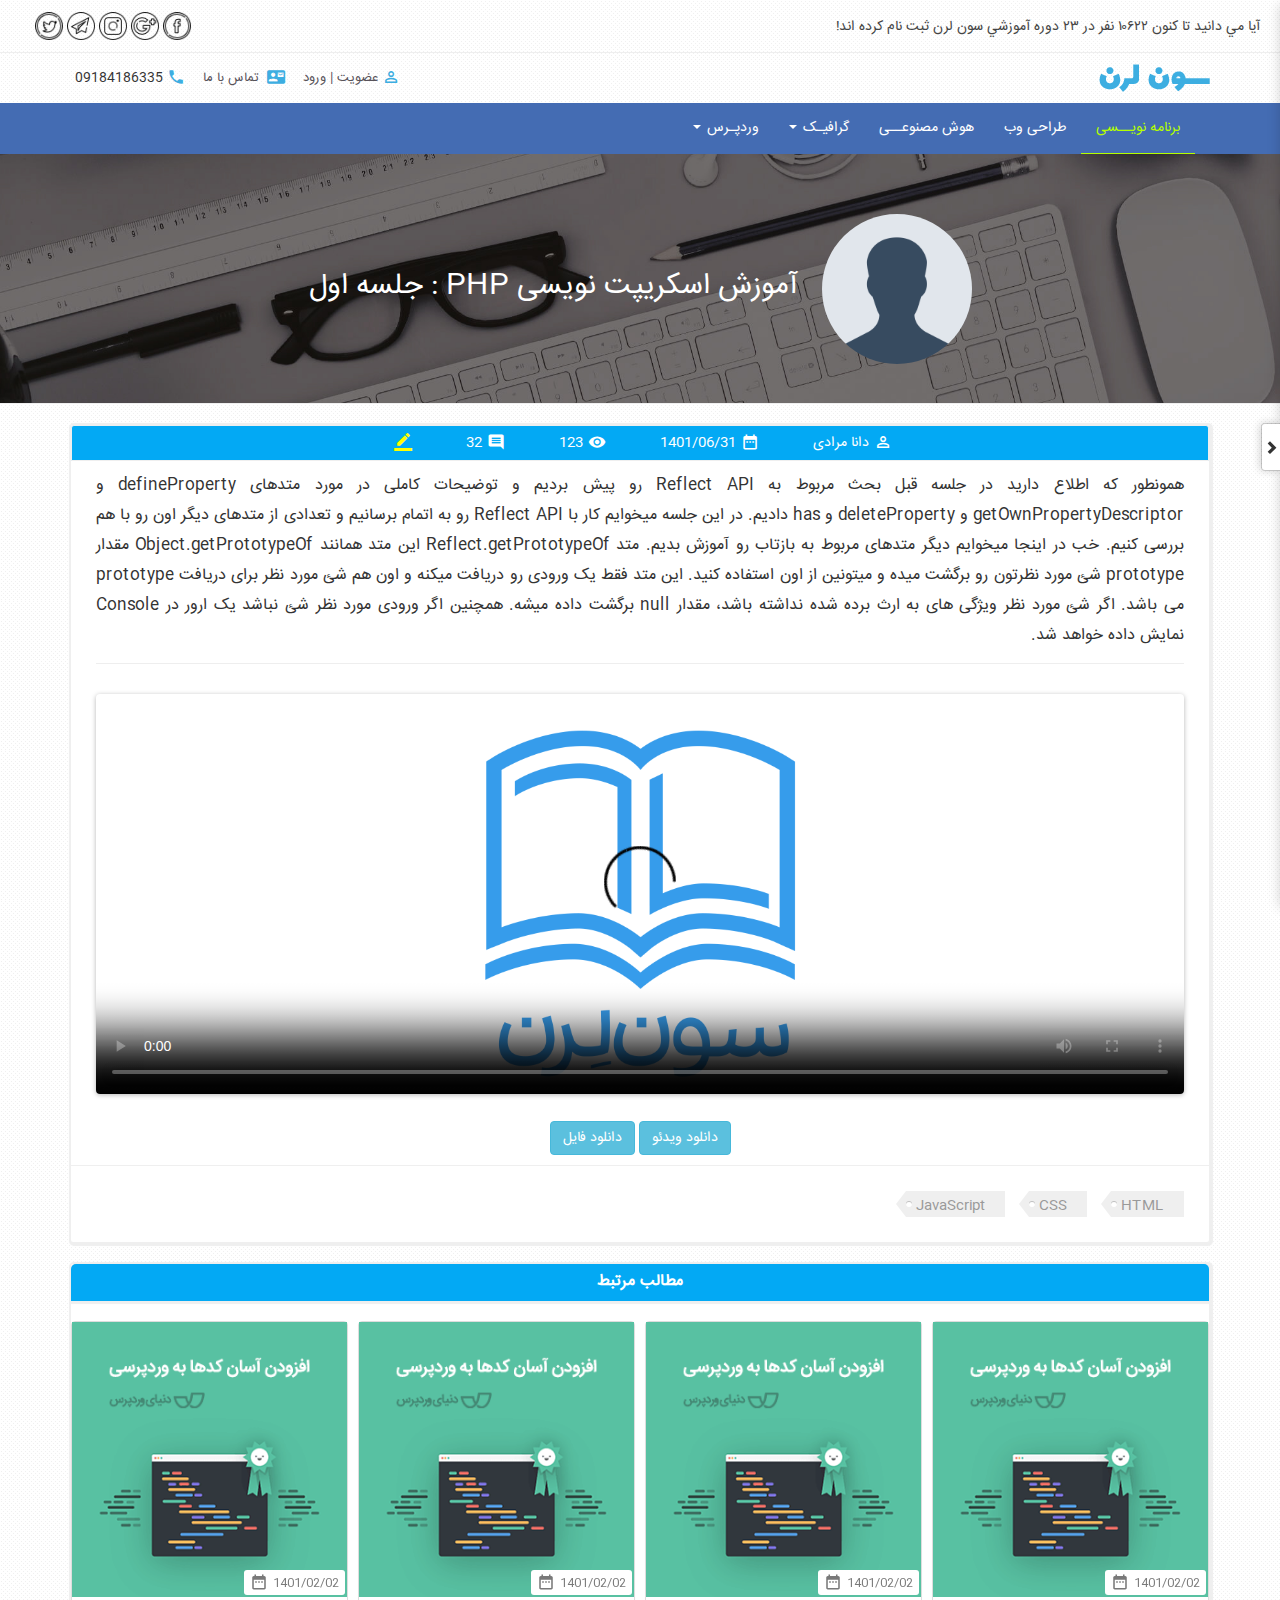
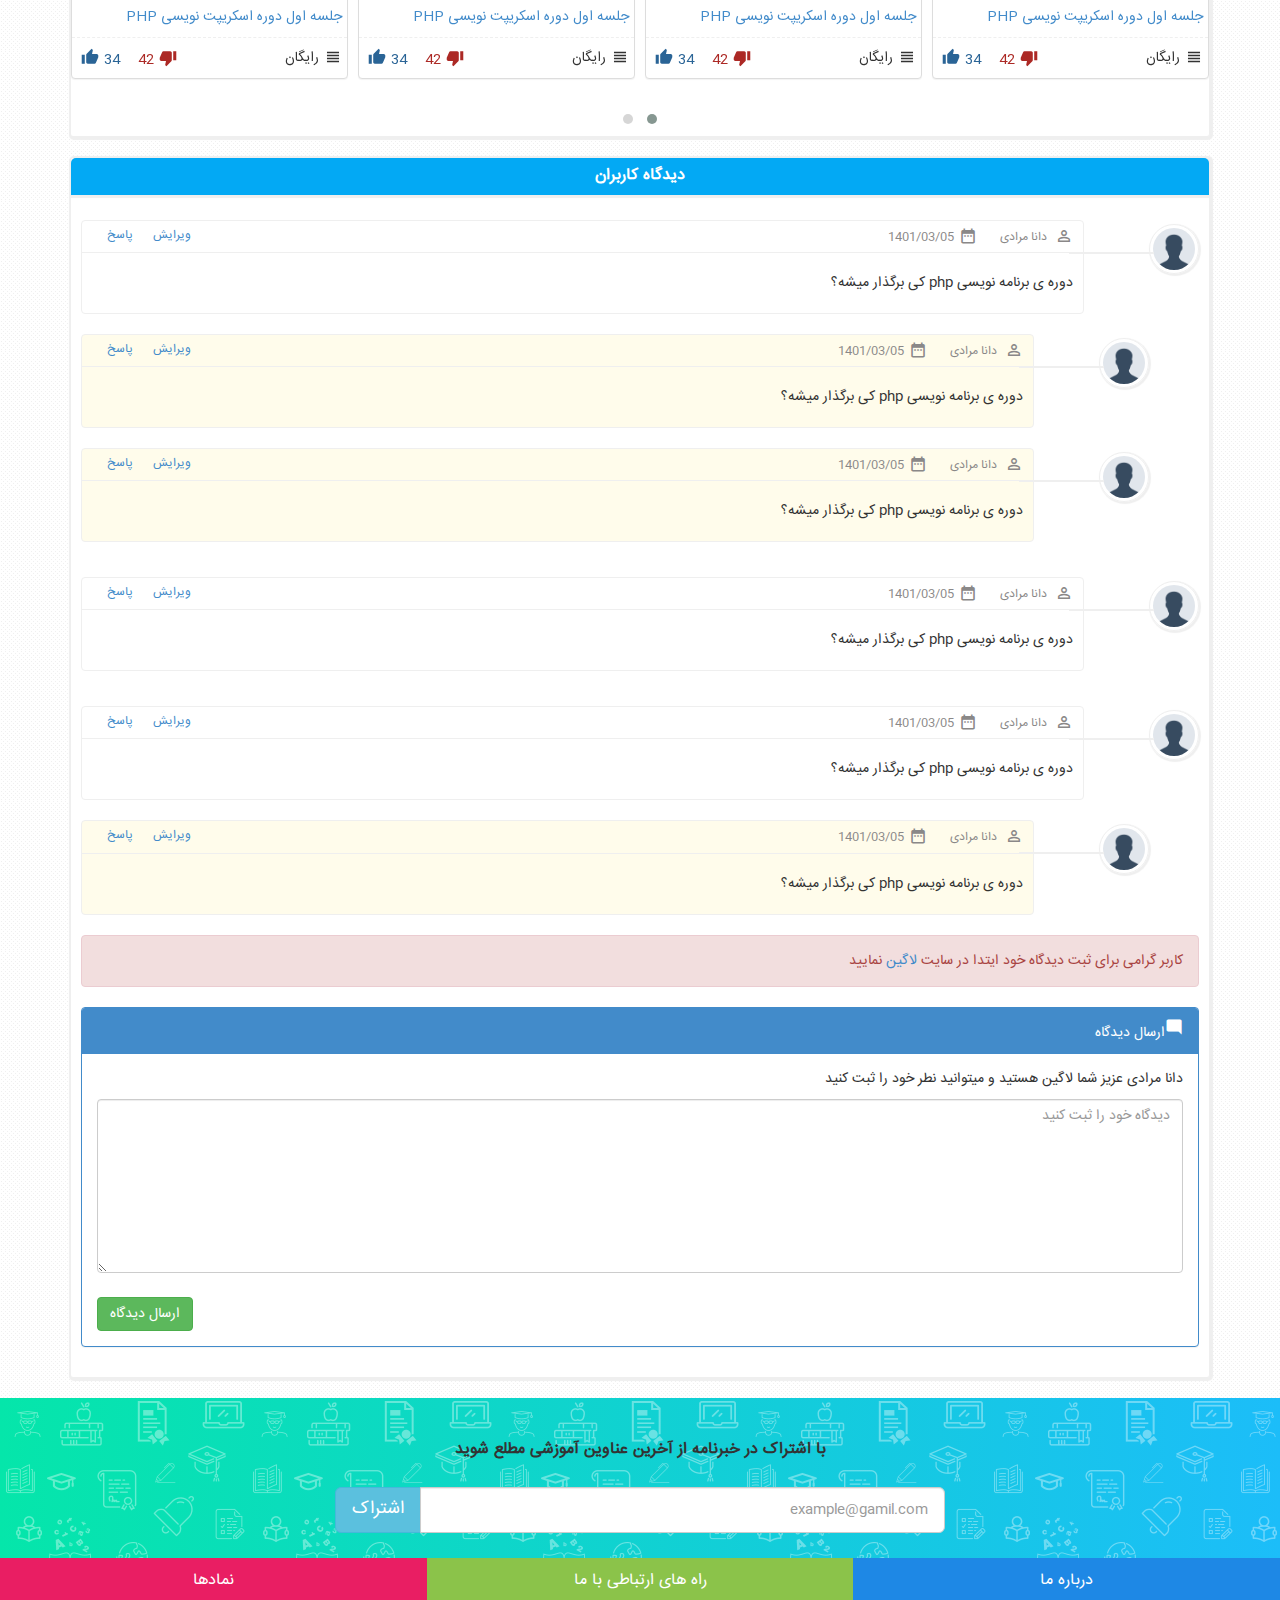
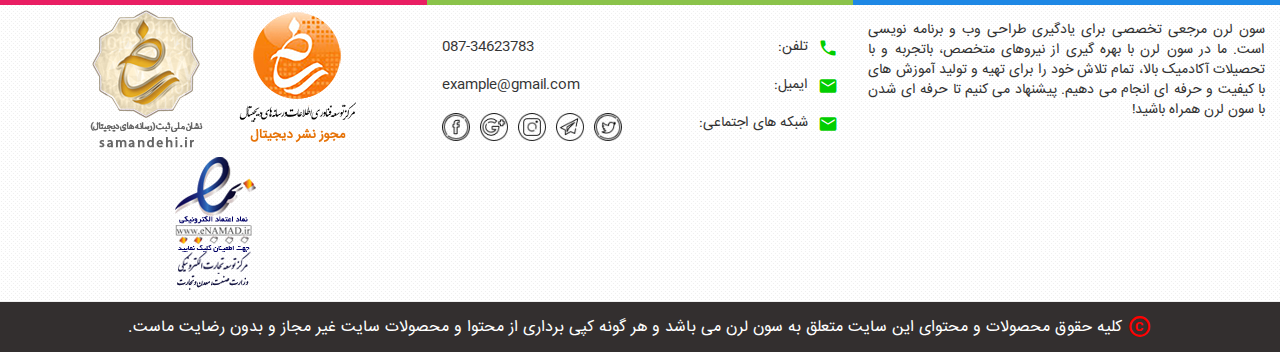
<file: single.html>
<!doctype html>
<html lang="fa">
<head>
    <meta charset="UTF-8">
    <meta name="viewport"
          content="width=device-width, user-scalable=no, initial-scale=1.0, maximum-scale=1.0, minimum-scale=1.0">
    <meta http-equiv="X-UA-Compatible" content="ie=edge">
    <title>Single</title>

    <link rel="icon" href="assets/img/7learn-blue.png">

    <!--     Stylesheet-->
    <link rel="stylesheet" href="assets/css/bootstrap-rtl.css">
    <link href="https://fonts.googleapis.com/icon?family=Material+Icons" rel="stylesheet">
    <link rel="stylesheet" href="assets/css/BootSideMenu.css">
    <link rel="stylesheet" href="assets/css/videojs.css">
    <link rel="stylesheet" href="assets/css/owl.carousel.css">
    <link rel="stylesheet" href="assets/css/owl.theme.default.css">
    <link rel="stylesheet" href="assets/css/style.css">

    <!--     js-->
    <script src="assets/js/jquery.min.js"></script>
    <script src="assets/js/bootstrap.min.js"></script>
    <script src="assets/js/jquery.final-countdown.min.js"></script>
    <script src="assets/js/kinetic.js"></script>
    <script src="assets/js/jquery.simpleTicker.js"></script>
    <script src="assets/js/jquery.totemticker.js"></script>
    <script src="assets/js/jquery.BootSideMenu.js"></script>
    <script src="assets/js/jquery.owl.carousel.js"></script>
    <script src="assets/js/video.js"></script>

</head>
<body>

<!--Slide nav-->
<div id="slide-nav">
    <div class="user">
        <img class="img-circle user-avatar-slide-nav" src="assets/img/gravatar.png" height="100" width="100"/>
        <div class="welcome text-center">
            <div class="text-center">خوش آمدید: <span>وحید صالحی</span></div>
            <div class="text-center">آخرین بازدید شما: <span>1401/07/02</span></div>

        </div>
    </div>

    <ul class="list-group slide-list">
        <li><i class="material-icons">dashboard</i><a href="#">پنل کاربری</a></li>
        <li><i class="material-icons">person</i><a href="#">پروفایل کاربری</a></li>
        <li><i class="material-icons">border_color</i><a href="#">ارسال مطلب</a></li>
        <li><i class="material-icons">forum</i><a href="#">نظرات</a>
            <span class="badge badge-slide-nave">5</span>
        </li>
        <li><i class="material-icons">school</i><a href="#">آموزش های من</a>
            <span class="badge badge-slide-nave">6</span>
        <li><i class="material-icons exit-icon">power_settings_new</i><a href="#">خروج</a></li>

    </ul>


</div>
<!--TopBar-->
<div class="container-fluid social-container hidden-xs hidden-sm hidden-md">
    <div class="row">
        <div class="col-lg-6">

            <div id="ticker-fade" class="ticker">
                <ul>
                    <li>آيا مي دانيد تا کنون ۱۰۶۲۲ نفر در ۲۳ دوره آموزشي سون لرن ثبت نام کرده اند!</li>
                    <li>آيا مي دانيد ميانگين رضايت دانشجويان سون لرن از دوره ها، بيش از ۹۳% مي باشد!</li>
                </ul>
            </div>

        </div>
        <div class="col-lg-6">
            <ul class="list-inline text-left social-icon">
                <li><a href="#"><img src="assets/img/facebook.png" height="28" width="28" alt="facebook"/></a></li>
                <li><a href="#"><img src="assets/img/google-plus.png" height="28" width="28" alt="google-plus"/></a>
                </li>
                <li><a href="#"><img src="assets/img/instagram.png" height="28" width="28" alt="instagram"/></a></li>
                <li><a href="#"><img src="assets/img/telegram.png" height="28" width="28" alt="telegram"/></a></li>
                <li><a href="#"><img src="assets/img/twitter.png" height="28" width="28" alt="twitter"/></a></li>
            </ul>

        </div>
    </div>
</div>
<div class="container-fluid">
    <div class="container">
        <div class="row">
            <div class="col-xs-4 col-sm-6">
                <a href="#"><img src="assets/img/logo.png" height="50" width="120" alt="logo"/></a>
            </div>
            <div class="col-xs-8 col-sm-6">
                <ul class="list-inline text-left topbar-link">
                    <li><i class="material-icons">perm_identity</i><a href="#">عضویت | ورود</a></li>
                    <li class="hidden-xs"><i class="material-icons">contact_mail</i><a href="#"> تماس با
                        ما </a></li>
                    <li><i class="material-icons ">phone</i>09184186335</li>
                </ul>


            </div>
        </div>
    </div>
</div>
<!--Top Menu-->
<nav class="navbar navbar-default navbar-custom">
    <div class="container">
        <div class="navbar-header">
            <button type="button" class="navbar-toggle collapsed" data-toggle="collapse"
                    data-target="#bs-example-navbar-collapse-1" aria-expanded="false">
                <span class="sr-only">Toggle navigation</span>
                <span class="icon-bar"></span>
                <span class="icon-bar"></span>
                <span class="icon-bar"></span>
            </button>
        </div>
        <div class="collapse navbar-collapse" id="bs-example-navbar-collapse-1">
            <ul class="nav navbar-nav">
                <li class="active"><a href="#">برنامه نویــسی <span class="sr-only">(current)</span></a></li>
                <li><a href="#">طراحی وب</a></li>
                <li><a href="#">هوش مصنوعــی</a></li>

            </ul>
            <!-- <form class="navbar-form navbar-left">
                 <div class="form-group">
                     <input type="text" class="form-control" placeholder="Search">
                 </div>
                 <button type="submit" class="btn btn-default">Submit</button>
             </form>-->
            <ul class="nav navbar-nav navbar-right">
                <li class="dropdown">
                    <a href="#" class="dropdown-toggle" data-toggle="dropdown" role="button" aria-haspopup="true"
                       aria-expanded="false">گرافیـک <span class="caret"></span></a>
                    <ul class="dropdown-menu">
                        <li><a href="#">گرافیـک یک</a></li>
                        <li><a href="#">گرافیـک دو</a></li>
                        <li><a href="#">گرافیـک سه</a></li>
                        <li role="separator" class="divider"></li>
                        <li><a href="#">گرافیـک چهار</a></li>
                        <li role="separator" class="divider"></li>
                        <li><a href="#">گرافیک پنج</a></li>
                    </ul>
                </li>
                <li class="dropdown">
                    <a href="#" class="dropdown-toggle" data-toggle="dropdown" role="button" aria-haspopup="true"
                       aria-expanded="false">وردپـرس <span class="caret"></span></a>
                    <ul class="dropdown-menu">
                        <li><a href="#">وردپـرس یک</a></li>
                        <li><a href="#">وردپـرس دو</a></li>
                        <li><a href="#">وردپـرس سه</a></li>
                        <li role="separator" class="divider"></li>
                        <li><a href="#">وردپـرس چهار</a></li>
                    </ul>
                </li>
            </ul>
        </div>
    </div>
</nav>
<!--single header section-->
<div class="container-fluid">
    <div class="row">
        <div class="col-sm-12 single-landing-layer-custom">
            <div class="single-landing-layer">
                <div class="col-sm-12 col-md-8 col-md-offset-2 text-center">
                    <img src="assets/img/gravatar.png" class="img-circle post-author-image" width="150" height="150"
                         alt="img-subject">
                    <h1 class="post-author-link"><a href="#">آموزش اسکریپت نویسی PHP : جلسه اول</a></h1>
                </div>
            </div>
        </div>
    </div>
</div>
<!--single content section-->
<div class="container wrapper-margin-top">
    <div class="row">
        <div class="col-sm-12">
            <!--content-->
            <div class="single-content wrapper-free-style">
                <!--single post title of content-->
                <div class="single-post-meta text-center">
                    <ul class="list-inline">
                        <li><i class="material-icons">perm_identity</i>دانا مرادی</li>
                        <li><i class="material-icons">date_range</i>1401/06/31</li>
                        <li><i class="material-icons">remove_red_eye</i>123</li>
                        <li><i class="material-icons">comment</i>32</li>
                        <li><a href="#"><i class="material-icons">border_color</i></a></li>
                    </ul>
                </div>
                <div class="all-content">
                    <p>
                        همونطور که اطلاع دارید در جلسه قبل بحث مربوط به Reflect API رو پیش بردیم و توضیحات کاملی در مورد
                        متدهای defineProperty و getOwnPropertyDescriptor و deleteProperty و has دادیم. در این جلسه
                        میخوایم
                        کار با Reflect API رو به اتمام برسانیم و تعدادی از متدهای دیگر اون رو با هم بررسی کنیم. خب در
                        اینجا
                        میخوایم دیگر متدهای مربوط به بازتاب رو آموزش بدیم. متد Reflect.getPrototypeOf این متد همانند
                        Object.getPrototypeOf مقدار prototype شئ مورد نظرتون رو برگشت میده و میتونین از اون استفاده
                        کنید.
                        این متد فقط یک ورودی رو دریافت میکنه و اون هم شئ مورد نظر برای دریافت prototype می باشد. اگر شئ
                        مورد
                        نظر ویژگی های به ارث برده شده نداشته باشد، مقدار null برگشت داده میشه. همچنین اگر ورودی مورد نظر
                        شئ
                        نباشد یک ارور در Console نمایش داده خواهد شد.
                    </p>
                    <video
                            id="my-player"
                            class="video-js my-video-js-style"
                            controls
                            preload="auto"
                            poster="assets/img/7learn-blue.png"
                            data-setup='{}'>
                        <source src="//vjs.zencdn.net/v/oceans.mp4" type="video/mp4"></source>
                        <p class="vjs-no-js">
                            To view this video please enable JavaScript, and consider upgrading to a
                            web browser that
                            <a href="http://videojs.com/html5-video-support/" target="_blank">
                                supports HTML5 video
                            </a>
                        </p>
                    </video>
                    <div class="text-center">

                        <a class="btn btn-info" href="#">دانلود ویدئو</a>
                        <a class="btn btn-info" href="#">دانلود فایل</a>

                    </div>


                </div>
                <div class="tags-section">
                    <ul class="list-inline tags">
                        <li><a href="#" class="tag">HTML</a></li>
                        <li><a href="#" class="tag">CSS</a></li>
                        <li><a href="#" class="tag">JavaScript</a></li>
                    </ul>

                </div>
            </div>
            <div class="related-post wrapper-free-style wrapper-margin-top hidden-sm hidden-xs">
                <div class="related-post-section-title text-center">
                    مطالب مرتبط
                </div>
                <div class="related-post-slider">
                    <div class="owl-carousel owl-theme">
                        <div class="item">
                            <div class="panel panel-default">
                                <div class="panel-post">
                                    <img class="img-responsive" src="assets/img/sample.png"/>
                                    <span class="i-date">1401/02/02<i class="material-icons">date_range</i></span>
                                </div>
                                <div class="post-link"><a href="#"> جلسه اول دوره اسکریپت نویسی PHP</a></div>
                                <div class="post-like-type">
                                    <span class="post-type"><i class="material-icons">view_headline</i>رایگان</span>
                                    <a href="#"><span class="like-btn">34<i class="material-icons ">thumb_up</i></span></a>
                                    <a href="#"><span class="dislike-btn"><i class="material-icons thumb-down">thumb_down</i>42</span></a>
                                </div>

                            </div>
                        </div>
                        <div class="item">
                            <div class="panel panel-default">
                                <div class="panel-post">
                                    <img class="img-responsive" src="assets/img/sample.png"/>
                                    <span class="i-date">1401/02/02<i class="material-icons">date_range</i></span>
                                </div>
                                <div class="post-link"><a href="#"> جلسه اول دوره اسکریپت نویسی PHP</a></div>
                                <div class="post-like-type">
                                    <span class="post-type"><i class="material-icons">view_headline</i>رایگان</span>
                                    <a href="#"><span class="like-btn">34<i class="material-icons ">thumb_up</i></span></a>
                                    <a href="#"><span class="dislike-btn"><i class="material-icons thumb-down">thumb_down</i>42</span></a>
                                </div>

                            </div>
                        </div>
                        <div class="item">
                            <div class="panel panel-default">
                                <div class="panel-post">
                                    <img class="img-responsive" src="assets/img/sample.png"/>
                                    <span class="i-date">1401/02/02<i class="material-icons">date_range</i></span>
                                </div>
                                <div class="post-link"><a href="#"> جلسه اول دوره اسکریپت نویسی PHP</a></div>
                                <div class="post-like-type">
                                    <span class="post-type"><i class="material-icons">view_headline</i>رایگان</span>
                                    <a href="#"><span class="like-btn">34<i class="material-icons ">thumb_up</i></span></a>
                                    <a href="#"><span class="dislike-btn"><i class="material-icons thumb-down">thumb_down</i>42</span></a>
                                </div>

                            </div>
                        </div>
                        <div class="item">
                            <div class="panel panel-default">
                                <div class="panel-post">
                                    <img class="img-responsive" src="assets/img/sample.png"/>
                                    <span class="i-date">1401/02/02<i class="material-icons">date_range</i></span>
                                </div>
                                <div class="post-link"><a href="#"> جلسه اول دوره اسکریپت نویسی PHP</a></div>
                                <div class="post-like-type">
                                    <span class="post-type"><i class="material-icons">view_headline</i>رایگان</span>
                                    <a href="#"><span class="like-btn">34<i class="material-icons ">thumb_up</i></span></a>
                                    <a href="#"><span class="dislike-btn"><i class="material-icons thumb-down">thumb_down</i>42</span></a>
                                </div>

                            </div>
                        </div>
                        <div class="item">
                            <div class="panel panel-default">
                                <div class="panel-post">
                                    <img class="img-responsive" src="assets/img/sample.png"/>
                                    <span class="i-date">1401/02/02<i class="material-icons">date_range</i></span>
                                </div>
                                <div class="post-link"><a href="#"> جلسه اول دوره اسکریپت نویسی PHP</a></div>
                                <div class="post-like-type">
                                    <span class="post-type"><i class="material-icons">view_headline</i>رایگان</span>
                                    <a href="#"><span class="like-btn">34<i class="material-icons ">thumb_up</i></span></a>
                                    <a href="#"><span class="dislike-btn"><i class="material-icons thumb-down">thumb_down</i>42</span></a>
                                </div>

                            </div>
                        </div>
                        <div class="item">
                            <div class="panel panel-default">
                                <div class="panel-post">
                                    <img class="img-responsive" src="assets/img/sample.png"/>
                                    <span class="i-date">1401/02/02<i class="material-icons">date_range</i></span>
                                </div>
                                <div class="post-link"><a href="#"> جلسه اول دوره اسکریپت نویسی PHP</a></div>
                                <div class="post-like-type">
                                    <span class="post-type"><i class="material-icons">view_headline</i>رایگان</span>
                                    <a href="#"><span class="like-btn">34<i class="material-icons ">thumb_up</i></span></a>
                                    <a href="#"><span class="dislike-btn"><i class="material-icons thumb-down">thumb_down</i>42</span></a>
                                </div>

                            </div>
                        </div>
                        <div class="item">
                            <div class="panel panel-default">
                                <div class="panel-post">
                                    <img class="img-responsive" src="assets/img/sample.png"/>
                                    <span class="i-date">1401/02/02<i class="material-icons">date_range</i></span>
                                </div>
                                <div class="post-link"><a href="#"> جلسه اول دوره اسکریپت نویسی PHP</a></div>
                                <div class="post-like-type">
                                    <span class="post-type"><i class="material-icons">view_headline</i>رایگان</span>
                                    <a href="#"><span class="like-btn">34<i class="material-icons ">thumb_up</i></span></a>
                                    <a href="#"><span class="dislike-btn"><i class="material-icons thumb-down">thumb_down</i>42</span></a>
                                </div>

                            </div>
                        </div>
                        <div class="item">
                            <div class="panel panel-default">
                                <div class="panel-post">
                                    <img class="img-responsive" src="assets/img/sample.png"/>
                                    <span class="i-date">1401/02/02<i class="material-icons">date_range</i></span>
                                </div>
                                <div class="post-link"><a href="#"> جلسه اول دوره اسکریپت نویسی PHP</a></div>
                                <div class="post-like-type">
                                    <span class="post-type"><i class="material-icons">view_headline</i>رایگان</span>
                                    <a href="#"><span class="like-btn">34<i class="material-icons ">thumb_up</i></span></a>
                                    <a href="#"><span class="dislike-btn"><i class="material-icons thumb-down">thumb_down</i>42</span></a>
                                </div>

                            </div>
                        </div>
                    </div>


                </div>

            </div>
            <!--comment-->
            <div class="comment-section wrapper-free-style wrapper-margin-top">
                <div class="comment-post-section text-center">
                    دیدگاه کاربران
                </div>
                <div class="media">
                    <div class="media-right">
                        <img class="media-object img-circle custom-media-object" src="assets/img/gravatar.png"
                             width="50" height="50"
                             alt="commenter">
                        <div class="comment-line" width="15%"></div>
                    </div>
                    <div class="media-body user-comment">
                        <div class="user-comment-title">
                            <ul class="list-inline">
                                <li><i class="material-icons">perm_identity</i> دانا مرادی</li>
                                <li><i class="material-icons">date_range</i>1401/03/05</li>
                                <li class="comment-answer"><a href="#answer-box">پاسخ</a></li>
                                <li class="comment-edit"><a href="#">ویرایش</a></li>
                            </ul>
                        </div>
                        <p>دوره ی برنامه نویسی php کی برگذار میشه؟</p>
                    </div>
                </div>
                <div class="media comment-answer-section">
                    <div class="media-right">
                        <img class="media-object img-circle custom-media-object" src="assets/img/gravatar.png"
                             width="50" height="50"
                             alt="commenter">
                        <div class="comment-line" width="15%"></div>
                    </div>
                    <div class="media-body user-comment">
                        <div class="user-comment-title">
                            <ul class="list-inline">
                                <li><i class="material-icons">perm_identity</i> دانا مرادی</li>
                                <li><i class="material-icons">date_range</i>1401/03/05</li>
                                <li class="comment-answer"><a href="#">پاسخ</a></li>
                                <li class="comment-edit"><a href="#">ویرایش</a></li>
                            </ul>
                        </div>
                        <p>دوره ی برنامه نویسی php کی برگذار میشه؟</p>
                    </div>
                </div>
                <div class="media comment-answer-section">
                    <div class="media-right">
                        <img class="media-object img-circle custom-media-object" src="assets/img/gravatar.png"
                             width="50" height="50"
                             alt="commenter">
                        <div class="comment-line" width="15%"></div>
                    </div>
                    <div class="media-body user-comment">
                        <div class="user-comment-title">
                            <ul class="list-inline">
                                <li><i class="material-icons">perm_identity</i> دانا مرادی</li>
                                <li><i class="material-icons">date_range</i>1401/03/05</li>
                                <li class="comment-answer"><a href="#">پاسخ</a></li>
                                <li class="comment-edit"><a href="#">ویرایش</a></li>
                            </ul>
                        </div>
                        <p>دوره ی برنامه نویسی php کی برگذار میشه؟</p>
                    </div>
                </div>
                <div class="media">
                    <div class="media-right">
                        <img class="media-object img-circle custom-media-object" src="assets/img/gravatar.png"
                             width="50" height="50"
                             alt="commenter">
                        <div class="comment-line" width="15%"></div>
                    </div>
                    <div class="media-body user-comment">
                        <div class="user-comment-title">
                            <ul class="list-inline">
                                <li><i class="material-icons">perm_identity</i> دانا مرادی</li>
                                <li><i class="material-icons">date_range</i>1401/03/05</li>
                                <li class="comment-answer"><a href="#">پاسخ</a></li>
                                <li class="comment-edit"><a href="#">ویرایش</a></li>
                            </ul>
                        </div>
                        <p>دوره ی برنامه نویسی php کی برگذار میشه؟</p>
                    </div>
                </div>
                <div class="media">
                    <div class="media-right">
                        <img class="media-object img-circle custom-media-object" src="assets/img/gravatar.png"
                             width="50" height="50"
                             alt="commenter">
                        <div class="comment-line" width="15%"></div>
                    </div>
                    <div class="media-body user-comment">
                        <div class="user-comment-title">
                            <ul class="list-inline">
                                <li><i class="material-icons">perm_identity</i> دانا مرادی</li>
                                <li><i class="material-icons">date_range</i>1401/03/05</li>
                                <li class="comment-answer"><a href="#">پاسخ</a></li>
                                <li class="comment-edit"><a href="#">ویرایش</a></li>
                            </ul>
                        </div>
                        <p>دوره ی برنامه نویسی php کی برگذار میشه؟</p>
                    </div>
                </div>
                <div class="media comment-answer-section">
                    <div class="media-right">
                        <img class="media-object img-circle custom-media-object" src="assets/img/gravatar.png"
                             width="50" height="50"
                             alt="commenter">
                        <div class="comment-line" width="15%"></div>
                    </div>
                    <div class="media-body user-comment">
                        <div class="user-comment-title">
                            <ul class="list-inline">
                                <li><i class="material-icons">perm_identity</i> دانا مرادی</li>
                                <li><i class="material-icons">date_range</i>1401/03/05</li>
                                <li class="comment-answer"><a href="#">پاسخ</a></li>
                                <li class="comment-edit"><a href="#">ویرایش</a></li>
                            </ul>
                        </div>
                        <p>دوره ی برنامه نویسی php کی برگذار میشه؟</p>
                    </div>
                </div>
                <!--comment box-->
                <div class="send-comment">
                    <div class="alert alert-danger">کاربر گرامی برای ثبت دیدگاه خود ایتدا در سایت <a href="#">لاگین</a>
                        نمایید
                    </div>
                    <div class="panel panel-primary">
                        <div class="panel-heading"><i class="material-icons">mode_comment</i>ارسال دیدگاه</div>
                        <div class="panel-body">
                            <p>دانا مرادی عزیز شما لاگین هستید و میتوانید نطر خود را ثبت کنید</p>
                            <form>
                                <textarea id="answer-box" class="form-control" placeholder="دیدگاه خود را ثبت کنید"
                                          rows="8"></textarea>
                                <br>
                                <button type="button" class="btn btn-success"> ارسال دیدگاه</button>
                            </form>
                        </div>
                    </div>
                </div>


            </div>
        </div>
        <!--        <div class="col-sm-12 col-md-3">-->
        <!--            <div class="tab wrapper-free-style">-->

        <!--                <div class="single-sidebar">-->
        <!--                    <ul class="nav nav-tabs">-->
        <!--                        <li class="active"><a href="#popular" data-toggle="tab" aria-expanded="true">محبوب تـرین ها</a>-->
        <!--                        </li>-->
        <!--                        <li><a href="#hot" data-toggle="tab">داغ تـرین ها</a></li>-->
        <!--                        <li><a href="#rand" data-toggle="tab">تصــادفی</a></li>-->
        <!--                    </ul>-->
        <!--                </div>-->
        <!--                <div class="tab-content custom-tab-content">-->
        <!--                    <div class="tab-pane active in fade" id="popular">-->
        <!--                        <ul class="list-group post-publish-list single-post-publish-list">-->
        <!--                            <li>-->
        <!--                                <span class="list-icon"></span>-->
        <!--                                <div><a href="#">دوره مجازی اسکریپت نویسی php : جلسه اول - معرفی دوره</a></div>-->
        <!--                                <div class="post-publish-date">-->
        <!--                                </div>-->
        <!--                            </li>-->
        <!--                            <li>-->
        <!--                                <span class="list-icon"></span>-->
        <!--                                <div><a href="#">دوره مجازی اسکریپت نویسی php : جلسه اول - معرفی دوره</a></div>-->
        <!--                                <div class="post-publish-date">-->
        <!--                                </div>-->
        <!--                            </li>-->
        <!--                            <li>-->
        <!--                                <span class="list-icon"></span>-->
        <!--                                <div><a href="#">دوره مجازی اسکریپت نویسی php : جلسه اول - معرفی دوره</a></div>-->
        <!--                                <div class="post-publish-date">-->
        <!--                                </div>-->
        <!--                            </li>-->
        <!--                            <li>-->
        <!--                                <span class="list-icon"></span>-->
        <!--                                <div><a href="#">دوره مجازی اسکریپت نویسی php : جلسه اول - معرفی دوره</a></div>-->
        <!--                                <div class="post-publish-date">-->
        <!--                                </div>-->
        <!--                            </li>-->
        <!--                            <li>-->
        <!--                                <span class="list-icon"></span>-->
        <!--                                <div><a href="#">دوره مجازی اسکریپت نویسی php : جلسه اول - معرفی دوره</a></div>-->
        <!--                                <div class="post-publish-date">-->
        <!--                                </div>-->
        <!--                            </li>-->
        <!--                            <li>-->
        <!--                                <span class="list-icon"></span>-->
        <!--                                <div><a href="#">دوره مجازی اسکریپت نویسی php : جلسه اول - معرفی دوره</a></div>-->
        <!--                                <div class="post-publish-date">-->
        <!--                                </div>-->
        <!--                            </li>-->

        <!--                        </ul>-->
        <!--                    </div>-->
        <!--                    <div class="tab-pane fade" id="hot">-->
        <!--                        <ul class="list-group post-publish-list single-post-publish-list">-->
        <!--                            <li>-->
        <!--                                <span class="list-icon"></span>-->
        <!--                                <div><a href="#">دوره مجازی اسکریپت نویسی php : جلسه اول - معرفی دوره</a></div>-->
        <!--                                <div class="post-publish-date">-->
        <!--                                </div>-->
        <!--                            </li>-->
        <!--                            <li>-->
        <!--                                <span class="list-icon"></span>-->
        <!--                                <div><a href="#">دوره مجازی اسکریپت نویسی php : جلسه اول - معرفی دوره</a></div>-->
        <!--                                <div class="post-publish-date">-->
        <!--                                </div>-->
        <!--                            </li>-->
        <!--                            <li>-->
        <!--                                <span class="list-icon"></span>-->
        <!--                                <div><a href="#">دوره مجازی اسکریپت نویسی php : جلسه اول - معرفی دوره</a></div>-->
        <!--                                <div class="post-publish-date">-->
        <!--                                </div>-->
        <!--                            </li>-->
        <!--                            <li>-->
        <!--                                <span class="list-icon"></span>-->
        <!--                                <div><a href="#">دوره مجازی اسکریپت نویسی php : جلسه اول - معرفی دوره</a></div>-->
        <!--                                <div class="post-publish-date">-->
        <!--                                </div>-->
        <!--                            </li>-->
        <!--                            <li>-->
        <!--                                <span class="list-icon"></span>-->
        <!--                                <div><a href="#">دوره مجازی اسکریپت نویسی php : جلسه اول - معرفی دوره</a></div>-->
        <!--                                <div class="post-publish-date">-->
        <!--                                </div>-->
        <!--                            </li>-->
        <!--                            <li>-->
        <!--                                <span class="list-icon"></span>-->
        <!--                                <div><a href="#">دوره مجازی اسکریپت نویسی php : جلسه اول - معرفی دوره</a></div>-->
        <!--                                <div class="post-publish-date">-->
        <!--                                </div>-->
        <!--                            </li>-->

        <!--                        </ul>-->
        <!--                    </div>-->
        <!--                    <div class="tab-pane fade" id="rand">-->

        <!--                        <ul class="list-group post-publish-list single-post-publish-list">-->
        <!--                            <li>-->
        <!--                                <span class="list-icon"></span>-->
        <!--                                <div><a href="#">دوره مجازی اسکریپت نویسی php : جلسه اول - معرفی دوره</a></div>-->
        <!--                                <div class="post-publish-date">-->
        <!--                                </div>-->
        <!--                            </li>-->
        <!--                            <li>-->
        <!--                                <span class="list-icon"></span>-->
        <!--                                <div><a href="#">دوره مجازی اسکریپت نویسی php : جلسه اول - معرفی دوره</a></div>-->
        <!--                                <div class="post-publish-date">-->
        <!--                                </div>-->
        <!--                            </li>-->
        <!--                            <li>-->
        <!--                                <span class="list-icon"></span>-->
        <!--                                <div><a href="#">دوره مجازی اسکریپت نویسی php : جلسه اول - معرفی دوره</a></div>-->
        <!--                                <div class="post-publish-date">-->
        <!--                                </div>-->
        <!--                            </li>-->
        <!--                            <li>-->
        <!--                                <span class="list-icon"></span>-->
        <!--                                <div><a href="#">دوره مجازی اسکریپت نویسی php : جلسه اول - معرفی دوره</a></div>-->
        <!--                                <div class="post-publish-date">-->
        <!--                                </div>-->
        <!--                            </li>-->
        <!--                            <li>-->
        <!--                                <span class="list-icon"></span>-->
        <!--                                <div><a href="#">دوره مجازی اسکریپت نویسی php : جلسه اول - معرفی دوره</a></div>-->
        <!--                                <div class="post-publish-date">-->
        <!--                                </div>-->
        <!--                            </li>-->
        <!--                            <li>-->
        <!--                                <span class="list-icon"></span>-->
        <!--                                <div><a href="#">دوره مجازی اسکریپت نویسی php : جلسه اول - معرفی دوره</a></div>-->
        <!--                                <div class="post-publish-date">-->
        <!--                                </div>-->
        <!--                            </li>-->

        <!--                        </ul>-->

        <!--                    </div>-->
        <!--                </div>-->

        <!--            </div>-->


        <!--        </div>-->
    </div>
</div>


<!--newsletter section-->
<div class="container-fluid wrapper-margin-top newsletter-section">
    <div class="row custom-footer-row">
        <div class="col-xs-10 col-sm-8 col-md-6 col-xs-offset-1 col-sm-offset-2 col-md-offset-3">
            <p class="newsletter-title">با اشتراک در خبرنامه از آخرین عناوین آموزشی مطلع شوید</p>
            <form class="form-inline">
                <div class="input-group input-group-lg">

                    <input type="text" placeholder="example@gamil.com" class="form-control">
                    <span class="input-group-btn">
                        <button type="button" class="btn btn-info">اشتراک</button>
                    </span>

                </div>

            </form>


        </div>
    </div>
</div>

<!--footer-->
<div class="container-fluid footer-section padding-rest">
    <div class="row custom-footer-row">
        <div class="col-sm-12 col-md-4 padding-rest">
            <div class="aboutus-footer"><p>درباره ما</p></div>
            <p class="aboutus-text">سون لرن مرجعی تخصصی برای یادگیری طراحی وب و برنامه نویسی است. ما در سون لرن با
                بهره
                گیری از نیروهای
                متخصص، باتجربه و با تحصیلات آکادمیک بالا، تمام تلاش خود را برای تهیه و تولید آموزش های با کیفیت و
                حرفه ای انجام می دهیم. پیشنهاد می کنیم تا حرفه ای شدن با سون لرن همراه باشید!</p>
        </div>
        <div class="col-sm-12 col-md-4 padding-rest">
            <div class="connectus-footer"><p>راه های ارتباطی با ما</p></div>
            <div class="connectus-text">
                <div>
                    <span><i class="material-icons">phone</i>تلفن:</span>
                    <span class="phone">087-34623783</span>

                </div>
                <div>
                    <span><i class="material-icons">email</i>ایمیل:</span>
                    <span class="phone">example@gmail.com</span>
                </div>
                <div class="connectus-social">
                    <ul class="list-inline">
                        <span><i class="material-icons">email</i>شبکه های اجتماعی:</span>
                        <li class="facebook"><a href="#"><img src="assets/img/facebook.png" height="28" width="28"
                                                              alt="facebook"/></a>
                        </li>
                        <li><a href="#"><img src="assets/img/google-plus.png" height="28" width="28"
                                             alt="google-plus"/></a>
                        </li>
                        <li><a href="#"><img src="assets/img/instagram.png" height="28" width="28" alt="instagram"/></a>
                        </li>
                        <li><a href="#"><img src="assets/img/telegram.png" height="28" width="28"
                                             alt="telegram"/></a>
                        </li>
                        <li><a href="#"><img src="assets/img/twitter.png" height="28" width="28" alt="twitter"/></a>
                        </li>
                    </ul>

                </div>

            </div>

        </div>
        <div class="col-sm-12 col-md-4 padding-rest">
            <div class="sign-footer"><p>نمادها</p></div>
            <ul class="list-inline text-center">
                <li><a href="#"><img src="assets/img/b1.png" height="136" width="125"/></a></li>
                <li><a href="#"><img src="assets/img/b2.png" height="150" width="150"/></a></li>
                <li><a href="#"><img src="assets/img/b3.png" height="136" width="125"/></a></li>
            </ul>

        </div>
    </div>
    <div class="row custom-footer-row">
        <div class="col-sm-12 text-center padding-rest">
            <p class="copy-right-text">
                <i class="material-icons">copyright</i>
                کليه حقوق محصولات و محتوای اين سایت متعلق به سون لرن می باشد و هر گونه کپی برداری از محتوا و محصولات
                سایت غیر مجاز و بدون رضایت ماست.
            </p>
        </div>
    </div>
</div>
<script src="assets/js/js.js"></script>

</body>
</html>
</file>
<file: assets/css/BootSideMenu.css>
.bootsidemenu {
    z-index: 999999;
    position: fixed;
    top: -1px;
    bottom: -1px;
    padding: 0;
    background-color: #fff;
    -webkit-background-clip: padding-box;
    background-clip: padding-box;
    border: 1px solid rgba(0, 0, 0, .15);
    -webkit-box-shadow: 0 6px 12px rgba(0, 0, 0, .175);
    box-shadow: 0 6px 12px rgba(0, 0, 0, .175);
}

.bootsidemenu > .menu-wrapper {
    padding: 0;
    position: absolute;
    bottom: 0;
    top: 0;
    overflow: auto;
	width: 100%;
}

.bootsidemenu > .row {
    margin: 0;
}

.bootsidemenu {
    /*width: auto;*/
	min-width: unset;
}

.bootsidemenu.bootsidemenu-left {
    left: 0;
    right: auto;/*20px;*/
}

.bootsidemenu.bootsidemenu-right {
    right: 0;
    left: auto;/*20px;*/
}


.toggler {
    -webkit-background-clip: padding-box;
    background-clip: padding-box;
    border: 1px solid rgba(0, 0, 0, .15);
    width: 20px;
    height: 48px;
    position: absolute;
    top: 47%;
    cursor: pointer;
	background-color: #fff;
}

.bootsidemenu-left > .toggler {
    -webkit-border-top-right-radius: 4px;
    -webkit-border-bottom-right-radius: 4px;
    -moz-border-radius-topright: 4px;
    -moz-border-radius-bottomright: 4px;
    border-top-right-radius: 4px;
    border-bottom-right-radius: 4px;
    border-left: 1px solid #fff;
    -webkit-box-shadow: 1px 0px 8px rgba(0, 0, 0, .175);
    box-shadow: 1px 0px 8px rgba(0, 0, 0, .175);
    right: -20px;
}

.bootsidemenu-left > .toggler > span {
    margin: 15px 2px;
}

.bootsidemenu-right > .toggler {
    -webkit-border-top-left-radius: 4px;
    -webkit-border-bottom-left-radius: 4px;
    -moz-border-radius-topleft: 4px;
    -moz-border-radius-bottomleft: 4px;
    border-top-left-radius: 4px;
    border-bottom-left-radius: 4px;
    border-right: 1px solid #fff;
    -webkit-box-shadow: -1px 0px 8px rgba(0, 0, 0, .175);
    box-shadow: -1px 0px 8px rgba(0, 0, 0, .175);
    left: -20px;
}

.bootsidemenu-right > .toggler > span {
    margin: 15px 2px;
}

/*Native BootStrap Hack*/
.bootsidemenu .list-group-item:last-child, .bootsidemenu .list-group-item:first-child {
    border-radius: 0;
}

.bootsidemenu .list-group {
    margin-bottom: 0;
}

.bootsidemenu .list-group-item {
    border: 1px solid #DDD;
    border-left: 0;
    border-right: 0;
    margin-bottom: 0;
    margin-top: -1px;
}

.list-group .collapse a {
    padding-left: 25px;
}

.list-group-item .glyphicon {
    margin-right: 5px;
}


/*==========  Media queries for test ==========*/

/* Custom, iPhone Retina */ 
@media only screen and (min-width : 320px) {

}

/* Extra Small Devices, Phones */ 
@media only screen and (min-width : 480px) {

}

/* Small Devices, Tablets */
@media only screen and (min-width : 768px) {

}

/* Medium Devices, Desktops */
@media only screen and (min-width : 992px) {

}

/* Large Devices, Wide Screens */
@media only screen and (min-width : 1200px) {

}


/*==========  Non-Mobile First Method  ==========*/

/* Large Devices, Wide Screens */
@media only screen and (max-width : 1200px) {

}

/* Medium Devices, Desktops */
@media only screen and (max-width : 992px) {

}

/* Small Devices, Tablets */
@media only screen and (max-width : 768px) {
    .bootsidemenu {
        min-width: 200px;
    }
}

/* Extra Small Devices, Phones */ 
@media only screen and (max-width : 480px) {
    .bootsidemenu {
        min-width: 90%;
    }
}

/* Custom, iPhone Retina */ 
@media only screen and (max-width : 320px) {

}
</file>
<file: assets/css/style.css>
/*main page*/
@import "style-section/top-menu.css";
@import "style-section/side-nav.css";
@import "style-section/hero-header.css";
@import "style-section/slider-info-section.css";
@import "style-section/new-random-topic.css";
@import "style-section/main-content.css";
@import "style-section/course-sidebar.css";
@import "style-section/newsletter-section.css";
@import "style-section/footer.css";
/*single page*/
@import "style-section/single-page.css";
/*all post*/
@import "style-section/all-post.css";
/*course*/
@import "style-section/course.css";
/*login and registration*/
@import "style-section/login&registration.css";
/*profile*/
@import "style-section/profile.css";

@font-face {
    font-family: "isans";
    src: url("../fonts/isans.woff") format("woff");
}

@font-face {
    font-family: 'Material Icons';
    font-style: normal;
    font-weight: 400;
    src: url("../fonts/maticons.woff") format('woff');
}

@font-face {
    font-family: 'glyphicons';
    font-style: normal;
    font-weight: 400;
    src: url("../fonts/glyphicons-halflings-regular.woff") format('woff');
}

*, body {
    font-family: isans;
}

body {
    background: url("../img/bg-pattern.gif") repeat;

}

a {
    text-decoration: none !important;
}

input {
    font-size: 14px !important;
}

ul, li {
    list-style: none;
}

.material-icons {
    font-family: 'Material Icons';
    font-weight: normal;
    font-style: normal;



    font-size: 18px; /* Preferred icon size */
    display: inline-block;
    line-height: 1;
    text-transform: none;
    letter-spacing: normal;
    word-wrap: normal;
    white-space: nowrap;
    direction: rtl;

    /* Support for all WebKit browsers. */
    -webkit-font-smoothing: antialiased;
    /* Support for Safari and Chrome. */
    text-rendering: optimizeLegibility;

    /* Support for Firefox. */
    -moz-osx-font-smoothing: grayscale;

    /* Support for IE. */
    font-feature-settings: 'liga';
}

.wrapper-margin-top {
    margin-top: 20px;
}

.main-wrapper {
    background: #ffffff;
}

.wrapper-free-style {
    background: white;
    border: 1px solid #efefef;
    border-radius: 3px;
    -webkit-border-radius: 3px;
    -moz-border-radius: 3px;
    box-shadow: 1px 1px 1px 2px #efefef;
    -webkit-box-shadow: 1px 1px 1px 2px #efefef;
    -moz-box-shadow: 1px 1px 1px 2px #efefef;
}

.padding-rest {
    padding: 0;
}
</file>
<file: assets/css/videojs.css>
#resizer,
footer {
  background-color: #ECEEF1;
  color: #868688;
  padding: 3px 10px;
}

.footer-text {
  padding: 3px;
  display: block; 
}

footer .copyright {
  float: left;
}

footer .other-links {
  margin: 0;
  padding: 0;
  float: right;
}

footer .other-links li {
  display: inline;
}

footer .logo {
  display: none;
}
</file>
